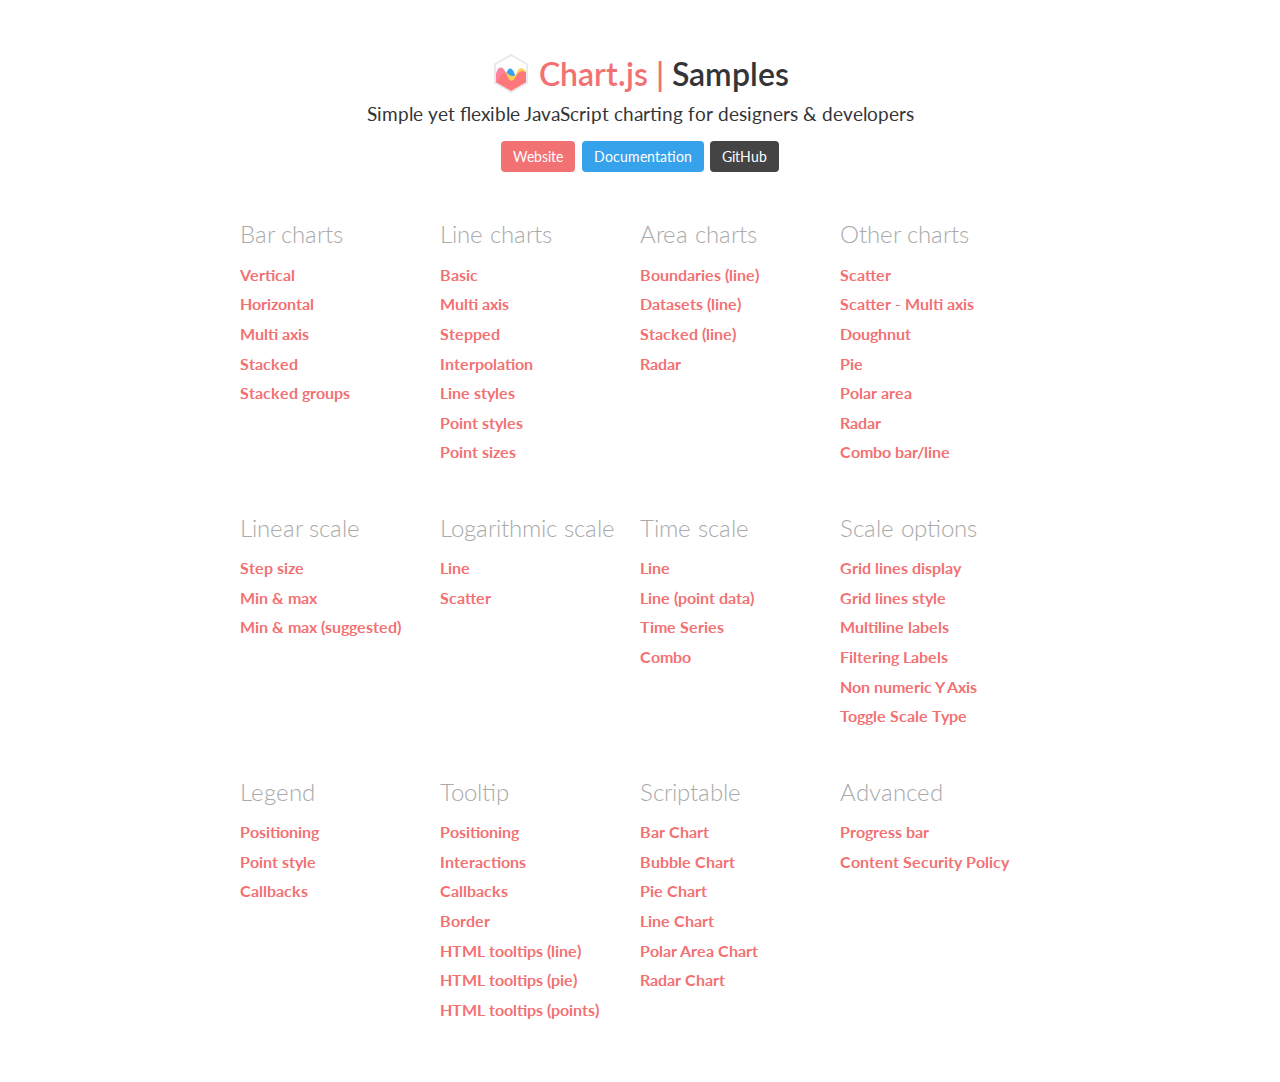
<file: Boat_Website/src/Chart.js-2.9.3/samples/index.html>
<!DOCTYPE html>
<html lang="en-US">
<head>
	<meta charset="utf-8">
	<meta http-equiv="X-UA-Compatible" content="IE=Edge">
	<meta name="viewport" content="width=device-width, initial-scale=1">
	<link rel="stylesheet" type="text/css" href="style.css">
	<link rel="icon" href="favicon.ico">
	<script src="samples.js"></script>
	<script src="utils.js"></script>
	<title>Chart.js samples</title>
</head>
<body>
	<div class="content">
		<div class="header">
			<div class="chartjs-title">Samples</div>
			<div class="chartjs-caption">Simple yet flexible JavaScript charting for designers &amp; developers</div>
			<div class="chartjs-links">
				<a class="btn btn-chartjs" href="https://www.chartjs.org">Website</a>
				<a class="btn btn-docs" href="https://www.chartjs.org/docs">Documentation</a>
				<a class="btn btn-gh" href="https://github.com/chartjs/Chart.js">GitHub</a>
			</div>
		</div>

		<div id="categories" class="samples-categories"></div>
	</div>

	<script>
		function createCategory(item) {
			var el = document.createElement('div');
			el.className = 'samples-category';
			el.innerHTML =
				'<div class="title">' + item.title + '</div>' +
				'<div class="items"></div>';
			return el;
		}

		function createEntry(item) {
			var el = document.createElement('div');
			el.className = 'samples-entry';
			el.innerHTML = '<a class="title" href="' + item.path + '">' + item.title + '</a>';
			return el;
		}

		var categories = document.getElementById('categories');
		Samples.items.forEach(function(item) {
			var category = createCategory(item);
			var children = category.getElementsByClassName('items')[0];

			(item.items || []).forEach(function(item2) {
				children.appendChild(createEntry(item2));
			});

			categories.appendChild(category);
		});
	</script>
</body>
</html>
</file>
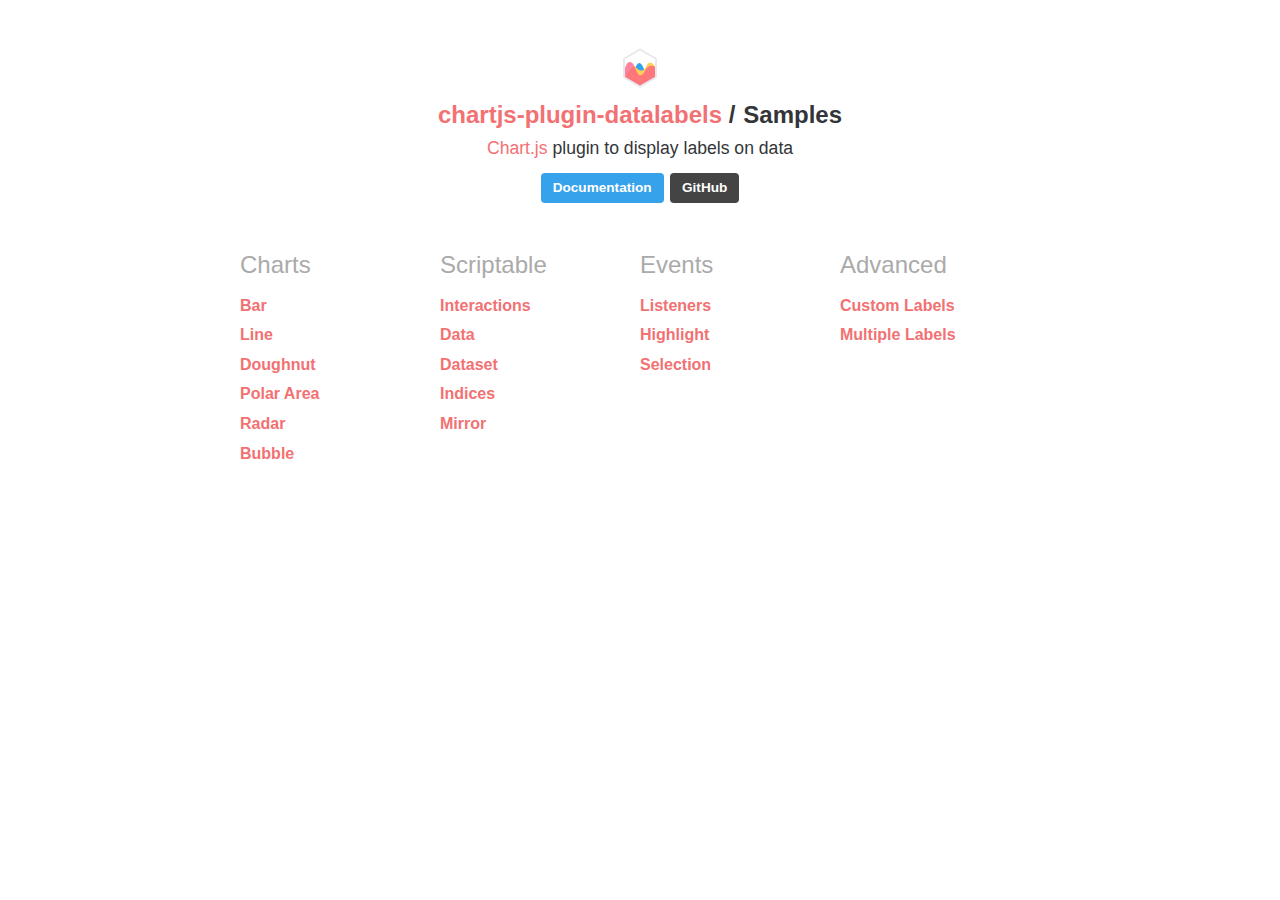
<file: Boat_Website/src/chartjs-plugin-datalabels-0.7.0/samples/index.html>
<!DOCTYPE html>
<html lang="en-US">
<head>
	<meta charset="utf-8">
	<meta http-equiv="X-UA-Compatible" content="IE=Edge">
	<meta name="viewport" content="width=device-width, initial-scale=1">
	<title>chartjs-plugin-datalabels / samples</title>
	<link rel="stylesheet" type="text/css" href="index.css">
	<link rel="icon" type="image/ico" href="favicon.ico">
	<script src="samples.js"></script>
	<script src="utils.js"></script>
</head>
<body>
	<div id="header">
		<div class="title">
			<span class="main">chartjs-plugin-datalabels</span>
			<span class="name">Samples</span>
		</div>
		<div class="caption"><a href="http://www.chartjs.org">Chart.js</a> plugin to display labels on data</div>
		<div class="links">
			<a class="btn btn-docs" href="https://chartjs-plugin-datalabels.netlify.com">Documentation</a>
			<a class="btn btn-gh" href="https://github.com/chartjs/chartjs-plugin-datalabels">GitHub</a>
		</div>
	</div>

	<div id="categories"></div>

	<script>
		function createCategory(item) {
			var el = document.createElement('div');
			el.className = 'samples-category';
			el.innerHTML =
				'<div class="title">' + item.title + '</div>' +
				'<div class="items"></div>';
			return el;
		}

		function createEntry(item) {
			var el = document.createElement('div');
			el.className = 'samples-entry';
			el.innerHTML = '<a class="title" href="' + item.path + '">' + item.title + '</a>';
			return el;
		}

		var categories = document.getElementById('categories');
		Samples.items.forEach(function(item) {
			var category = createCategory(item);
			var children = category.getElementsByClassName('items')[0];

			(item.items || []).forEach(function(v) {
				children.appendChild(createEntry(v));
			});

			categories.appendChild(category);
		});
	</script>
</body>
</html>
</file>
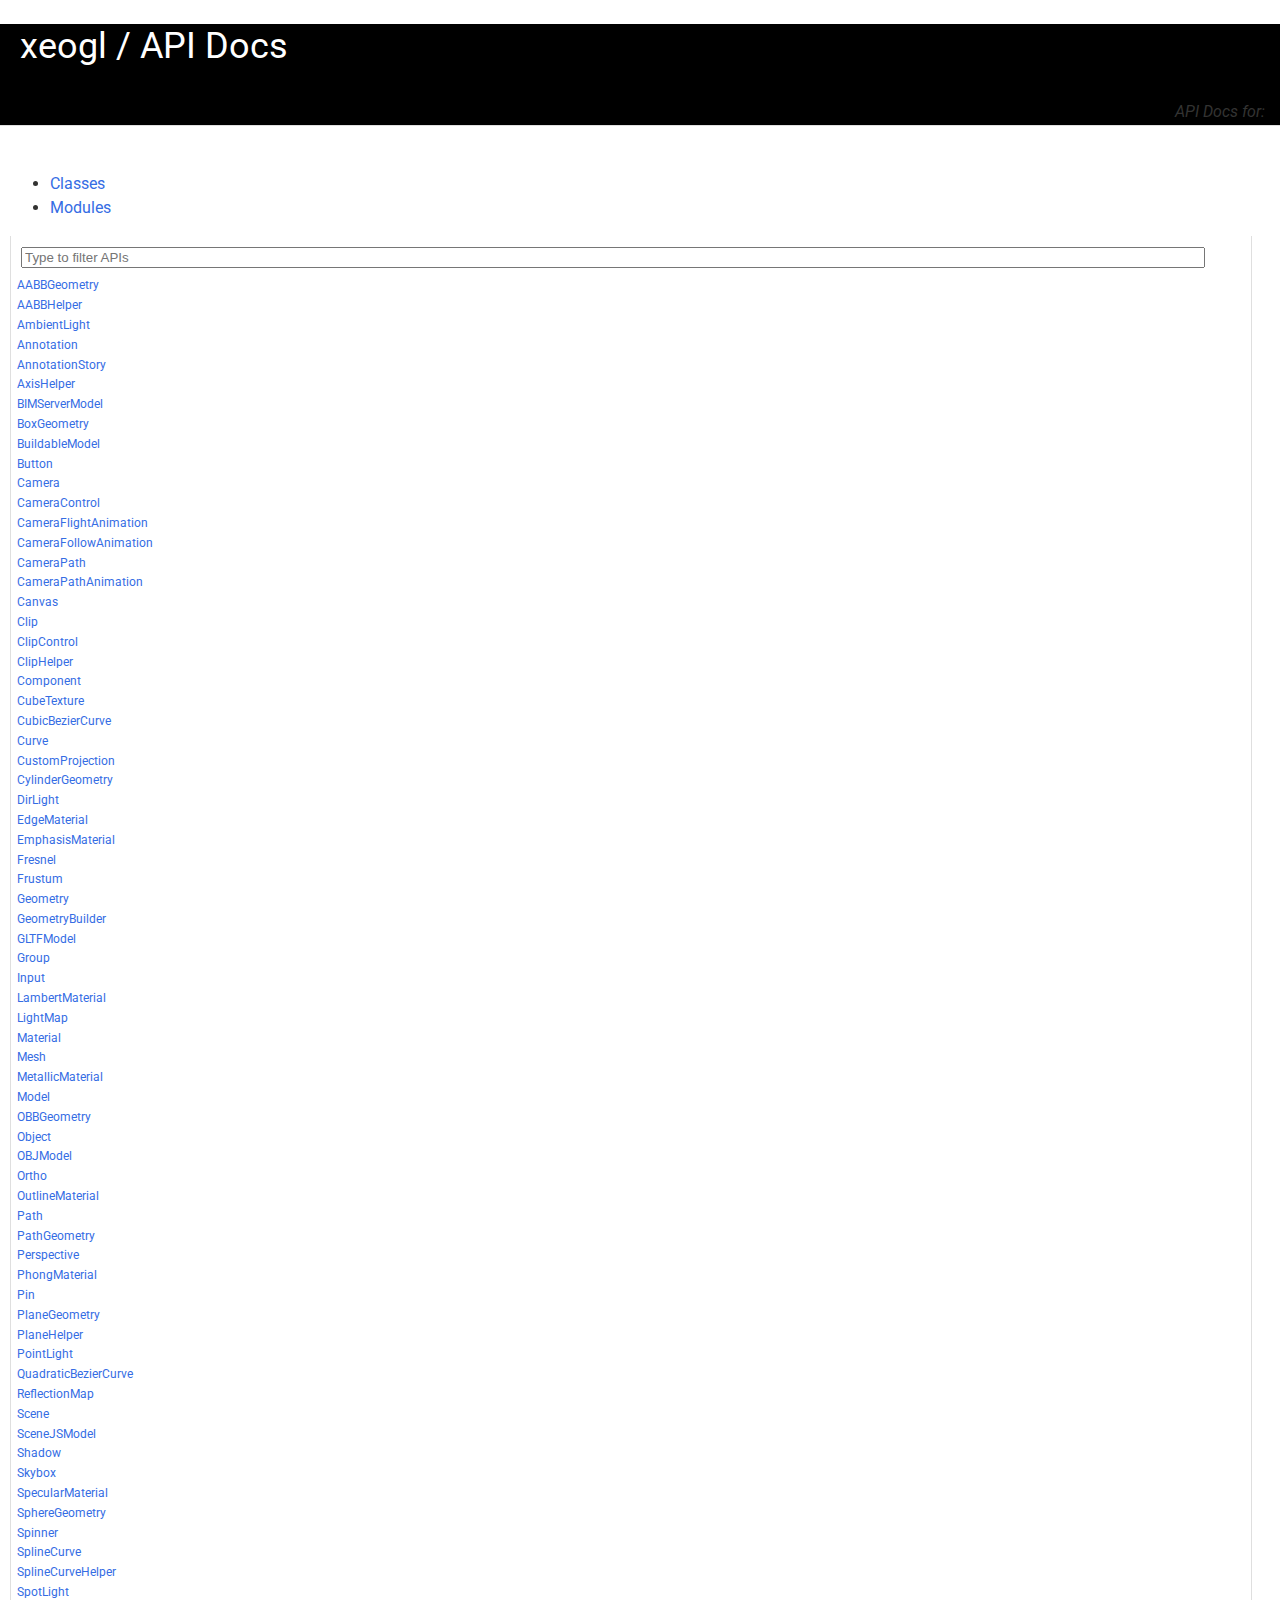
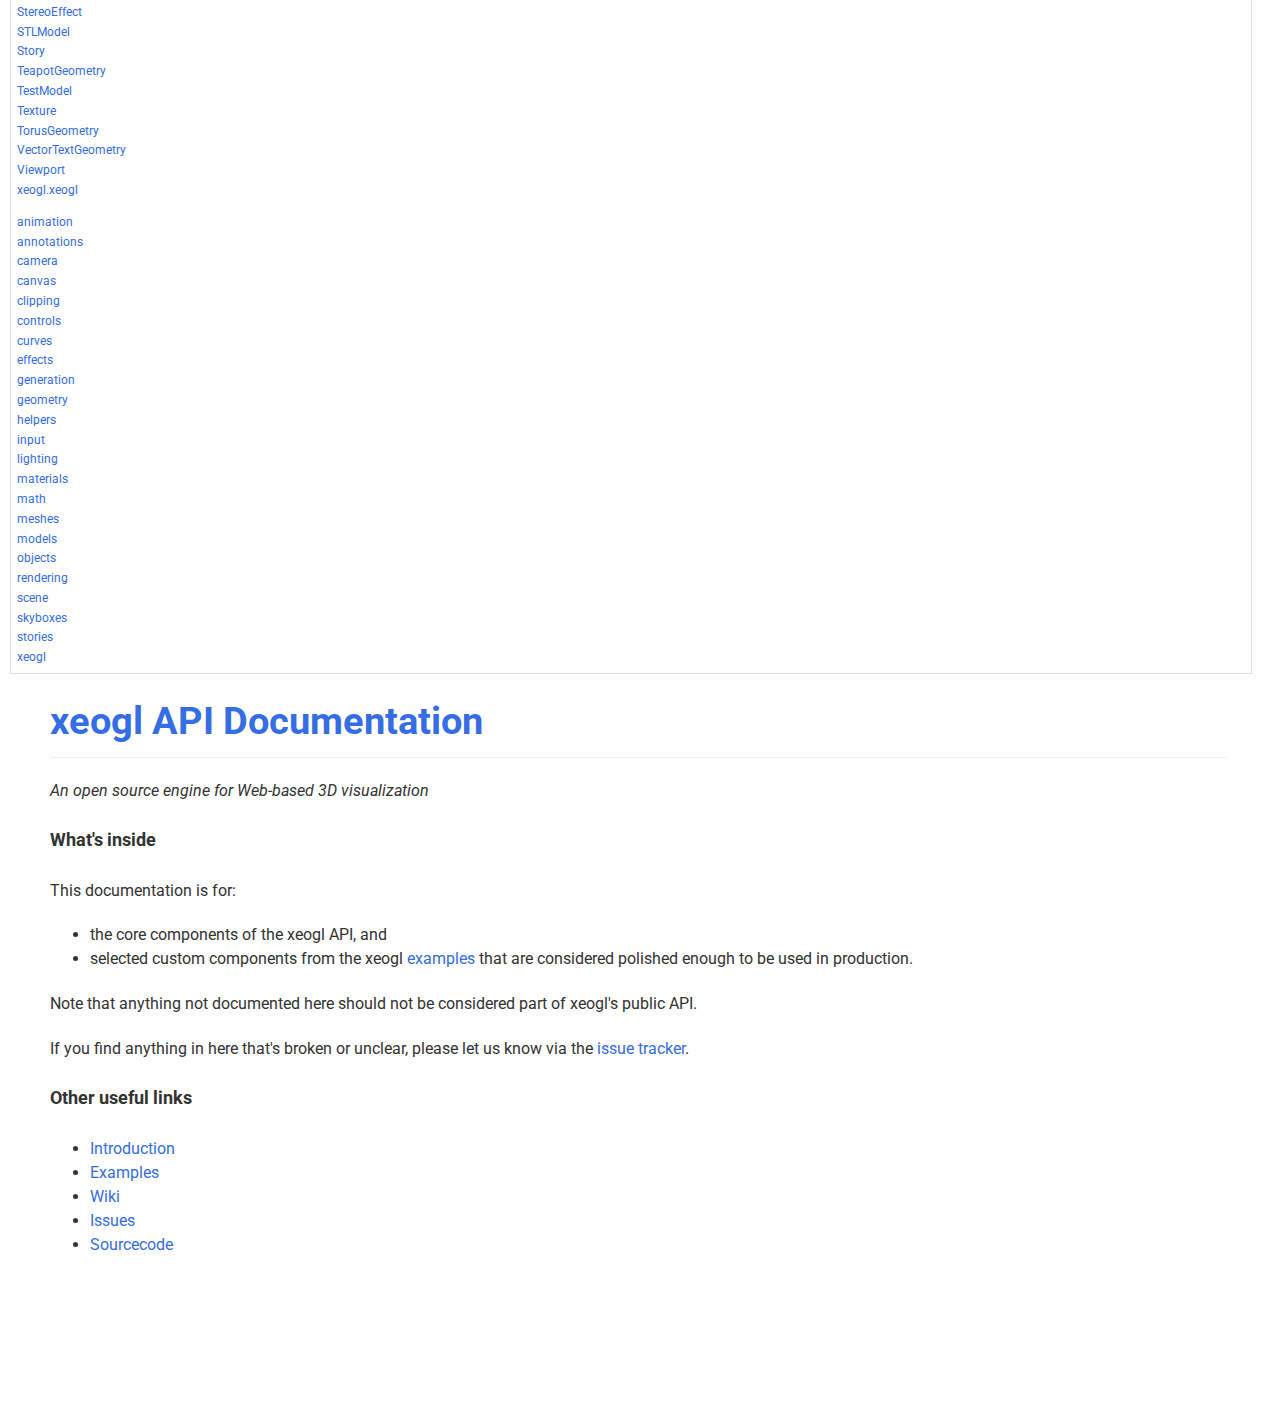
<file: Boat_Website/src/xeogl-master/docs/index.html>
<!DOCTYPE html>
<html lang="en">
<head>
    <meta charset="utf-8">
    <title></title>
    <link rel="stylesheet" href="http://yui.yahooapis.com/3.9.1/build/cssgrids/cssgrids-min.css">
    <link href='https://fonts.googleapis.com/css?family=Exo+2:400,800,900,700,600,500|Roboto:100,300,400,500,700,900'  rel='stylesheet' type='text/css'>
    <link rel="stylesheet" href="./assets/vendor/prettify/prettify-min.css">
    <link rel="stylesheet" href="./assets/css/main.css" id="site_styles">
    <link rel="icon" href="./assets/favicon.ico">
    <script src="http://yui.yahooapis.com/combo?3.9.1/build/yui/yui-min.js"></script>
</head>
<body class="yui3-skin-sam">

<div id="doc">
    <div id="hd" class="yui3-g header">
        <div class="yui3-u-3-4">

                <h1 class="projectTitle"><a href="../../">xeogl</a> / <a href="../../docs">API Docs</a></h1>

        </div>
        <div class="yui3-u-1-4 version">
            <em>API Docs for: </em>
        </div>
    </div>
    <div id="bd" class="yui3-g">

        <div class="yui3-u-1-4">
            <div id="docs-sidebar" class="sidebar apidocs">
                <div id="api-list">

    <div id="api-tabview" class="tabview">
        <ul class="tabs">
            <li><a href="#api-classes">Classes</a></li>
            <li><a href="#api-modules">Modules</a></li>
        </ul>

        <div id="api-tabview-filter">
            <input type="search" id="api-filter" placeholder="Type to filter APIs">
        </div>

        <div id="api-tabview-panel">
            <ul id="api-classes" class="apis classes">
            
                <li><a href="./classes/AABBGeometry.html">AABBGeometry</a></li>
            
                <li><a href="./classes/AABBHelper.html">AABBHelper</a></li>
            
                <li><a href="./classes/AmbientLight.html">AmbientLight</a></li>
            
                <li><a href="./classes/Annotation.html">Annotation</a></li>
            
                <li><a href="./classes/AnnotationStory.html">AnnotationStory</a></li>
            
                <li><a href="./classes/AxisHelper.html">AxisHelper</a></li>
            
                <li><a href="./classes/BIMServerModel.html">BIMServerModel</a></li>
            
                <li><a href="./classes/BoxGeometry.html">BoxGeometry</a></li>
            
                <li><a href="./classes/BuildableModel.html">BuildableModel</a></li>
            
                <li><a href="./classes/Button.html">Button</a></li>
            
                <li><a href="./classes/Camera.html">Camera</a></li>
            
                <li><a href="./classes/CameraControl.html">CameraControl</a></li>
            
                <li><a href="./classes/CameraFlightAnimation.html">CameraFlightAnimation</a></li>
            
                <li><a href="./classes/CameraFollowAnimation.html">CameraFollowAnimation</a></li>
            
                <li><a href="./classes/CameraPath.html">CameraPath</a></li>
            
                <li><a href="./classes/CameraPathAnimation.html">CameraPathAnimation</a></li>
            
                <li><a href="./classes/Canvas.html">Canvas</a></li>
            
                <li><a href="./classes/Clip.html">Clip</a></li>
            
                <li><a href="./classes/ClipControl.html">ClipControl</a></li>
            
                <li><a href="./classes/ClipHelper.html">ClipHelper</a></li>
            
                <li><a href="./classes/Component.html">Component</a></li>
            
                <li><a href="./classes/CubeTexture.html">CubeTexture</a></li>
            
                <li><a href="./classes/CubicBezierCurve.html">CubicBezierCurve</a></li>
            
                <li><a href="./classes/Curve.html">Curve</a></li>
            
                <li><a href="./classes/CustomProjection.html">CustomProjection</a></li>
            
                <li><a href="./classes/CylinderGeometry.html">CylinderGeometry</a></li>
            
                <li><a href="./classes/DirLight.html">DirLight</a></li>
            
                <li><a href="./classes/EdgeMaterial.html">EdgeMaterial</a></li>
            
                <li><a href="./classes/EmphasisMaterial.html">EmphasisMaterial</a></li>
            
                <li><a href="./classes/Fresnel.html">Fresnel</a></li>
            
                <li><a href="./classes/Frustum.html">Frustum</a></li>
            
                <li><a href="./classes/Geometry.html">Geometry</a></li>
            
                <li><a href="./classes/GeometryBuilder.html">GeometryBuilder</a></li>
            
                <li><a href="./classes/GLTFModel.html">GLTFModel</a></li>
            
                <li><a href="./classes/Group.html">Group</a></li>
            
                <li><a href="./classes/Input.html">Input</a></li>
            
                <li><a href="./classes/LambertMaterial.html">LambertMaterial</a></li>
            
                <li><a href="./classes/LightMap.html">LightMap</a></li>
            
                <li><a href="./classes/Material.html">Material</a></li>
            
                <li><a href="./classes/Mesh.html">Mesh</a></li>
            
                <li><a href="./classes/MetallicMaterial.html">MetallicMaterial</a></li>
            
                <li><a href="./classes/Model.html">Model</a></li>
            
                <li><a href="./classes/OBBGeometry.html">OBBGeometry</a></li>
            
                <li><a href="./classes/Object.html">Object</a></li>
            
                <li><a href="./classes/OBJModel.html">OBJModel</a></li>
            
                <li><a href="./classes/Ortho.html">Ortho</a></li>
            
                <li><a href="./classes/OutlineMaterial.html">OutlineMaterial</a></li>
            
                <li><a href="./classes/Path.html">Path</a></li>
            
                <li><a href="./classes/PathGeometry.html">PathGeometry</a></li>
            
                <li><a href="./classes/Perspective.html">Perspective</a></li>
            
                <li><a href="./classes/PhongMaterial.html">PhongMaterial</a></li>
            
                <li><a href="./classes/Pin.html">Pin</a></li>
            
                <li><a href="./classes/PlaneGeometry.html">PlaneGeometry</a></li>
            
                <li><a href="./classes/PlaneHelper.html">PlaneHelper</a></li>
            
                <li><a href="./classes/PointLight.html">PointLight</a></li>
            
                <li><a href="./classes/QuadraticBezierCurve.html">QuadraticBezierCurve</a></li>
            
                <li><a href="./classes/ReflectionMap.html">ReflectionMap</a></li>
            
                <li><a href="./classes/Scene.html">Scene</a></li>
            
                <li><a href="./classes/SceneJSModel.html">SceneJSModel</a></li>
            
                <li><a href="./classes/Shadow.html">Shadow</a></li>
            
                <li><a href="./classes/Skybox.html">Skybox</a></li>
            
                <li><a href="./classes/SpecularMaterial.html">SpecularMaterial</a></li>
            
                <li><a href="./classes/SphereGeometry.html">SphereGeometry</a></li>
            
                <li><a href="./classes/Spinner.html">Spinner</a></li>
            
                <li><a href="./classes/SplineCurve.html">SplineCurve</a></li>
            
                <li><a href="./classes/SplineCurveHelper.html">SplineCurveHelper</a></li>
            
                <li><a href="./classes/SpotLight.html">SpotLight</a></li>
            
                <li><a href="./classes/StereoEffect.html">StereoEffect</a></li>
            
                <li><a href="./classes/STLModel.html">STLModel</a></li>
            
                <li><a href="./classes/Story.html">Story</a></li>
            
                <li><a href="./classes/TeapotGeometry.html">TeapotGeometry</a></li>
            
                <li><a href="./classes/TestModel.html">TestModel</a></li>
            
                <li><a href="./classes/Texture.html">Texture</a></li>
            
                <li><a href="./classes/TorusGeometry.html">TorusGeometry</a></li>
            
                <li><a href="./classes/VectorTextGeometry.html">VectorTextGeometry</a></li>
            
                <li><a href="./classes/Viewport.html">Viewport</a></li>
            
                <li><a href="./classes/xeogl.xeogl.html">xeogl.xeogl</a></li>
            
            </ul>

            <ul id="api-modules" class="apis modules">
            
                <li><a href=".//modules/animation.html">animation</a></li>
            
                <li><a href=".//modules/annotations.html">annotations</a></li>
            
                <li><a href=".//modules/camera.html">camera</a></li>
            
                <li><a href=".//modules/canvas.html">canvas</a></li>
            
                <li><a href=".//modules/clipping.html">clipping</a></li>
            
                <li><a href=".//modules/controls.html">controls</a></li>
            
                <li><a href=".//modules/curves.html">curves</a></li>
            
                <li><a href=".//modules/effects.html">effects</a></li>
            
                <li><a href=".//modules/generation.html">generation</a></li>
            
                <li><a href=".//modules/geometry.html">geometry</a></li>
            
                <li><a href=".//modules/helpers.html">helpers</a></li>
            
                <li><a href=".//modules/input.html">input</a></li>
            
                <li><a href=".//modules/lighting.html">lighting</a></li>
            
                <li><a href=".//modules/materials.html">materials</a></li>
            
                <li><a href=".//modules/math.html">math</a></li>
            
                <li><a href=".//modules/meshes.html">meshes</a></li>
            
                <li><a href=".//modules/models.html">models</a></li>
            
                <li><a href=".//modules/objects.html">objects</a></li>
            
                <li><a href=".//modules/rendering.html">rendering</a></li>
            
                <li><a href=".//modules/scene.html">scene</a></li>
            
                <li><a href=".//modules/skyboxes.html">skyboxes</a></li>
            
                <li><a href=".//modules/stories.html">stories</a></li>
            
                <li><a href=".//modules/xeogl.html">xeogl</a></li>
            
            </ul>
        </div>
    </div>
</div>

            </div>
        </div>
        <div class="yui3-u-3-4">
                <!--<div id="api-options">-->
        <!--Show:-->
        <!--<label for="api-show-inherited">-->
            <!--<input type="checkbox" id="api-show-inherited" checked>-->
            <!--Inherited-->
        <!--</label>-->

        <!--<label for="api-show-protected">-->
            <!--<input type="checkbox" id="api-show-protected">-->
            <!--Protected-->
        <!--</label>-->

        <!--<label for="api-show-private">-->
            <!--<input type="checkbox" id="api-show-private">-->
            <!--Private-->
        <!--</label>-->
        <!--<label for="api-show-deprecated">-->
            <!--<input type="checkbox" id="api-show-deprecated">-->
            <!--Deprecated-->
        <!--</label>-->

    <!--</div>-->


            <div class="apidocs">
                <div id="docs-main">
                    <div class="content">
<div class="apidocs">
    <div id="docs-main" class="content">
        <a name="welcome"><h1>xeogl API Documentation</h1></a>

        <p style="font-style:italic;">An open source engine for Web-based 3D visualization</p>

        <h4>What's inside</h4>

        <p>This documentation is for:</p>
        <ul>
            <li>the core components of the xeogl API, and</li>
            <li>selected custom components from the xeogl <a href="http://xeogl.org/examples/">examples</a>
                that are considered polished enough to be used in production.
            </li>
        </ul>

        <p>Note that anything not documented here should not be considered part of xeogl's public
            API.</p>

        <p>If you find anything in here that's broken or unclear, please let us know via the <a
                href="https://github.com/xeolabs/xeogl/issues">issue tracker</a>.</p>

        <h4>Other useful links</h4>

        <ul>
            <li><a href="http://xeogl.org/index.html#introduction">Introduction</a></li>
            <li><a href="http://xeogl.org/examples/">Examples</a></li>
            <li><a href="https://github.com/xeolabs/xeogl/wiki">Wiki</a></li>
            <li><a href="https://github.com/xeolabs/xeogl/issues">Issues</a></li>
            <li><a href="https://github.com/xeolabs/xeogl">Sourcecode</a></li>
        </ul>

    </div>
</div>



                    </div>
                </div>
            </div>
        </div>
    </div>
</div>
<script src="./assets/vendor/prettify/prettify-min.js"></script>
<script>prettyPrint();</script>
<script src="./assets/js/yui-prettify.js"></script>
<script src="./assets/../api.js"></script>
<script src="./assets/js/api-filter.js"></script>
<script src="./assets/js/api-list.js"></script>
<script src="./assets/js/api-search.js"></script>
<script src="./assets/js/apidocs.js"></script>
</body>
</html>
</file>
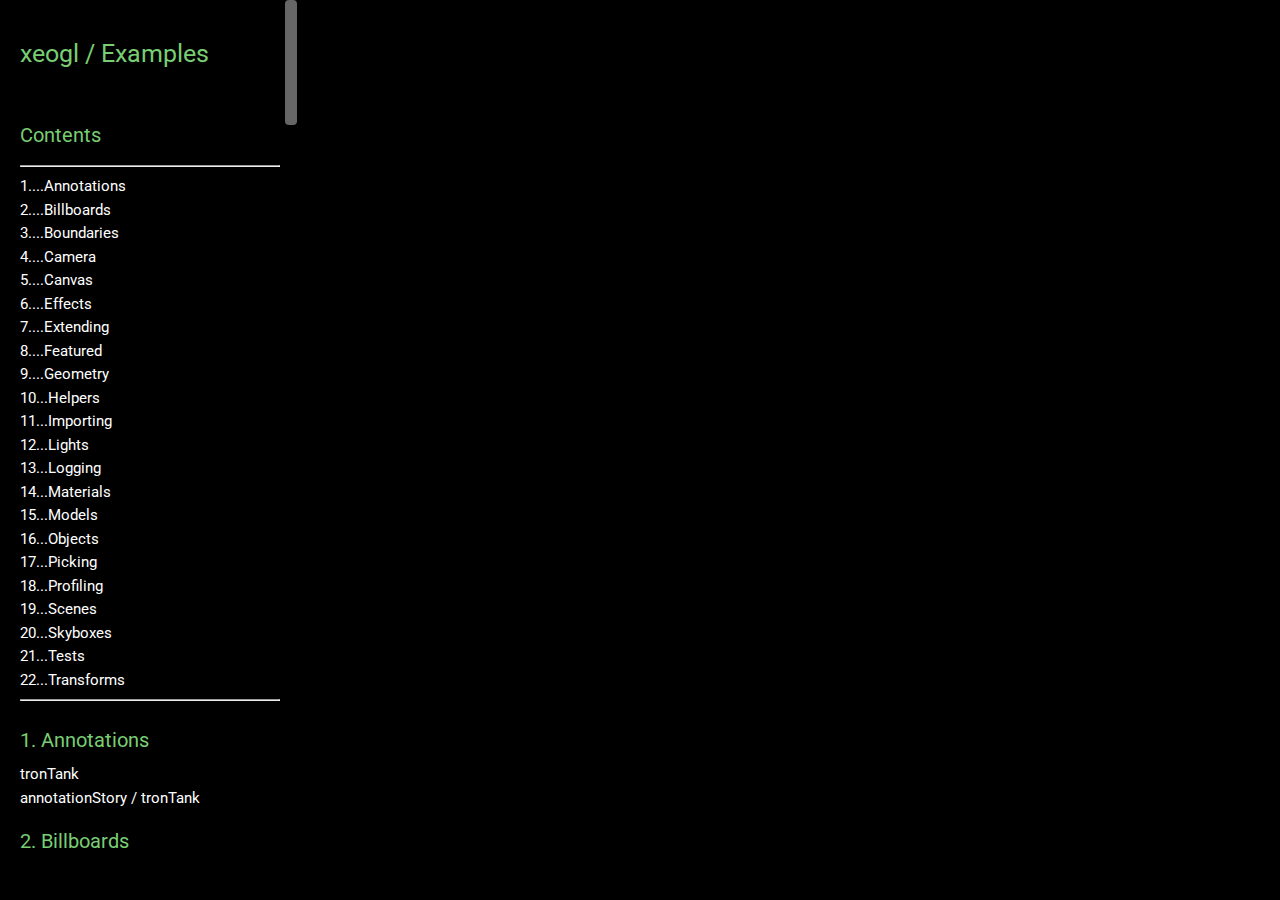
<file: Boat_Website/src/xeogl-master/examples/index.html>
<!DOCTYPE html>
<html lang="en">
<head>
    <meta charset="utf-8">

    <title>xeogl - Examples</title>

    <link href='https://fonts.googleapis.com/css?family=Exo+2:400,800,900,700,600,500|Roboto:100,300,400,500,700,900'
          rel='stylesheet' type='text/css'>

    <link href="css/styles.css" rel="stylesheet"/>
    <link href="libs/perfect-scrollbar.css" rel="stylesheet"/>
    <script src="libs/perfect-scrollbar.min.js"></script>

</head>
<body>

<div id="contents" class="container">
    <div id="list" class="content">
        <h1><a href="../index.html">xeogl</a> / Examples</h1>
    </div>
</div>

<iframe id="viewer"></iframe>

<script>

    window.onload = function () {
        var div = document.getElementById('contents');
        Ps.initialize(div);
    };

    // Translations for tweeted links
    // TODO: Some of these are now dead after rewrite

    var publishedLinks = {
        "animation_CameraFlightAnimation_Entity": "animation_camera_flyTo_entity",
        "animation_CameraFlightAnimation_Boundary3D": "animation_camera_flyTo_boundary",
        "animation_CameraFlightAnimation_AABB": "animation_camera_flyTo_aabb",
        "animation_CameraFollowAnimation": "animation_camera_follow_entity",
        "animation_CameraFollowAnimation_fitToView": "animation_camera_follow_entity_fitToView",
        "animation_CameraPathAnimation_interpolate": "animation_camera_path_interpolation",
        "animation_CameraPathAnimation_flyToFrame": "animation_camera_path_flyToFrame",
        "animation_CameraPathAnimation_scrubToFrame": "animation_camera_path_scrubToFrame",
        "animation_CameraPathAnimation_frameMenu": "animation_camera_path_frameMenu",
        "boundaries_Entity_worldBoundary_aabb": "boundaries_entity_aabb",
        "boundaries_Entity_worldBoundary_obb": "boundaries_entity_obb",
        "boundaries_Entity_worldBoundary_sphere": "boundaries_entity_world_sphere",
        "boundaries_Entity_localBoundary_aabb": "boundaries_geometry_aabb",
        "boundaries_Model_worldBoundary_aabb": "boundaries_model_aabb",
        "boundaries_flyToBoundary": "animation_camera_flyTo_entity2",
        "demos_ui_explorer": "importing_gltf_explorer",
        "demos_1": "demos_1",
        "demos_2": "demos_2",
        "geometry_teapot": "geometry_primitives_teapot",
        "geometry_OBJGeometry_raptor": "importing_obj_raptor",
        "geometry_Nintendo3DSGeometry_lexus": "importing_obj_lexus",
        "geometry_VectorTextGeometry": "geometry_primitives_VectorText",
        "geometry_csg_example1": "geometry_generation_csg",
        "generation_GeometryBuilder_wavyBlocks": "geometry_generation_wavyBlocks",
        "interaction_picking": "interaction_picking",
        "interaction_picking_disabling": "interaction_picking_disabling",
        "interaction_picking_triangles": "interaction_picking_triangles",
        "interaction_picking_triangles_normalAndUV": "interaction_picking_triangles_normalAndUV",
        "interaction_picking_performance": "interaction_picking_performance",
        "lights_point_world": "environments_lighting_point_world_normalMap",
        "models_GLTFModel": "importing_gltf_gearbox",
        "models_SceneJSModel_pojo_textures": "importing_scenejs_pojo_textures",
        "models_SceneJSModel_pojo_transparency": "importing_scenejs_pojo_transparency",
        "models_SceneJSModel_json_textures": "importing_scenejs_json_textures",
        "models_SceneJSModel_tronTank": "importing_scenejs_tronTank",
        "models_Model_configureTransform": "transforms_model_configureTransform",
        "models_Model_attachTransform": "transforms_model_attachTransform",
        "models_Model_uniqueMaterials": "models_filter_uniqueMaterials",
        "models_Model_bakeTransforms": "models_filter_bakeTransforms",
        "models_BuildableModel_city": "models_generation_city",
        "scene_multipleScenes": "scenes_multipleScenes",
        "importing_obj_raptor": "importing_obj_geometry_raptor",
        "importing_obj_CyberCity3D": "importing_obj_geometry_CyberCity3D",
        "importing_gltf_pbr_metallic_helmet": "importing_gltf_DamagedHelmet",
        "effects_explodeXRayOutline": "effects_demo_sportscar"
    };

    var files = {

        "Annotations": [
            "annotations_tronTank",
            "annotations_annotationStory_tronTank"
        ],
        "Billboards": [
            "billboards_cylindrical",
            "billboards_spherical",
            "billboards_spherical_clouds"
        ],
        "Boundaries": [
            "boundaries_mesh_aabb",
            "boundaries_model_aabb",
            "boundaries_scene_aabb",
            "effects_demo_hoverToShowAABB"
        ],
        "Camera": [
            "camera_CameraControl",
            "camera_perspective",
            "camera_frustum",
            "camera_orthographic",
            "camera_customProjection",
            "camera_deviceMatrix",
            "camera_zAxisUp",
            "camera_yAxisUp",
            "camera_flight",
            "camera_follow",
            "camera_path_frameMenu",
            "camera_path_interpolation",
            "camera_path_flyToFrame",
            "camera_path_scrubToFrame"
        ],
        "Canvas": [
            "canvas_moving",
            "canvas_transparent",
            "canvas_snapshot_asynchronous",
            "canvas_snapshot_synchronous",
            "canvas_fullScreen"
        ],
        "Effects": [
            "effects_clipping",
            "effects_colorize",
//            "effects_outline",
            "effects_ghost",
            "effects_ghost_materials",
            "effects_highlight",
            "effects_stereo",
            "effects_stereo_custom",
//            "effects_zSpace_gearbox",
            "effects_demo_hoverToColorize",
            "effects_demo_hoverToSetOpacity",
            "effects_demo_hoverToHighlight",
            "effects_demo_hoverToSelect",
            "effects_demo_hoverToGhost",
            "effects_demo_hoverToUnghost",
            "effects_demo_hoverToShowEdges",
            "effects_demo_hoverToShowAABB",
            "effects_demo_housePlan",
            "effects_demo_gearbox",
            "effects_demo_adam",
            "effects_demo_sportscar"
        ],
        "Extending": [
            "extending_component_basic",
            "extending_component_changeEvents",
            "extending_component_childCleanup"
        ],
        "Featured": [
            "importing_gltf_pbr_metallic_helmet",
            "materials_metallic_fireHydrant",
            "importing_gltf_explorer",
            "importing_scenejs_tronTank",
            "importing_obj_CyberCity3D",
            "featured_AdamHead",
            "featured_VianneyHouse2",
            "featured_VanGoghRoom"
        ],
        "Geometry": [
            "geometry_simpleTriangle",
            "geometry_triangles",
            "geometry_triangles_texture",
            "geometry_triangles_vertexColors",
            "geometry_lines",
            "geometry_points",
            "geometry_primitives_box",
            "geometry_primitives_cylinder",
            "geometry_primitives_plane",
            "geometry_primitives_sphere",
            "geometry_primitives_teapot",
            "geometry_primitives_torus",
            "geometry_primitives_vectorText",
            "geometry_primitives_AABBGeometry",
            "geometry_primitives_OBBGeometry",
            "geometry_generation_csg",
            "geometry_generation_wavyBlocks"
        ],
        "Helpers": [
            "helpers_axisHelper",
            "helpers_AABBHelper"
        ],
        "Importing": [
            "importing_gltf_Triangle",
            "importing_gltf_TriangleWithoutIndices",
            "importing_gltf_SimpleMeshes",
            "importing_gltf_explorer",
            "importing_gltf_2CylinderEngine",
            "importing_gltf_AdamHead",
            "importing_gltf_BoomBox",
            "importing_gltf_Hoverbike",
            "importing_gltf_DamagedHelmet",
            "importing_gltf_ReciprocatingSaw",
            "importing_gltf_GearboxAssy",
            "importing_gltf_BananaTree",
            "importing_gltf_Schependomlaan",
            "importing_gltf_WestRiverSideHospital",
            "importing_gltf_OfficePlan",
            "importing_gltf_BranchHouse",
            "importing_gltf_ModernOffice",
            "importing_gltf_MetalRoughSpheres",
            "importing_gltf_Nerves",
            "importing_gltf_embedded",
            "importing_gltf_parsing",
            "importing_gltf_parsing_embedded",
            "importing_gltf_options_ignoreMaterials",
            "importing_gltf_options_lambertMaterials",
            "importing_gltf_options_maxPerformance",
            "importing_scenejs_pojo_textures",
            "importing_scenejs_pojo_transparency",
            "importing_scenejs_json_textures",
            "importing_scenejs_tronTank",
            "importing_obj_people",
            "importing_obj_conferenceRoom",
            "importing_obj_geometry_raptor",
            "importing_obj_geometry_CyberCity3D",
            "importing_obj_parsing",
            "importing_3ds_lexus",
            "importing_stl_shapes",
            "importing_stl_F1Concept",
            "importing_stl_gear"
        ],
        "Lights": [
            "lights_ambient",
            "lights_directional_view_threePoint",
            "lights_directional_world_threePoint",
            "lights_point_view_threePoint",
            "lights_point_world_threePoint",
            "lights_point_world_normalMap",
            "lights_lightMap"
//            ,
//            "lights_shadows"
        ],
        "Logging": [
            "logging_logging"
        ],
        "Materials": [
            "materials_metallic_torus",
            "materials_metallic_fireHydrant",
            "materials_metallic_samples_metals",
            "materials_metallic_textures",
            "materials_metallic_metallicVsRoughness",
            "materials_specular_Hoverbike",
            "materials_specular_samples",
            "materials_specular_textures",
            "materials_specular_specularVsGlossiness",
            "materials_phong_textures",
            "materials_phong_textures_video",
            "materials_phong_textures_video_normalMap",
            "materials_phong_textures_normalMap",
            "materials_phong_fresnel",
            "materials_lambert"
        ],
        "Models": [
            "models_generation_city",
            "models_generation_TestModel"
        ],
        "Objects": [
            "objects_hierarchy",
            "objects_hierarchy_models",
            "objects_entities"
        ],
        "Picking": [
            "picking_canvas_pickMesh",
            "picking_canvas_pickSurface",
            "picking_canvas_performanceTest",
            "picking_raycast_pickMesh",
            "picking_raycast_pickSurface",
            "picking_disabling",
            "picking_masking_includeMeshes",
            "picking_masking_excludeMeshes"
        ],
        "Profiling": [
            "profiling_statistics"
        ],
        "Scenes": [
            "scenes_events_tick",
            "scenes_components_instantiating",
            "scenes_components_instantiating2",
            "scenes_components_events",
            "scenes_components_finding_byID",
            "scenes_components_finding_byType",
            "scenes_multipleScenes"
        ],
        "Skyboxes": [
            "skyboxes_skybox",
            "skyboxes_skybox_custom"
        ],
        "Tests": [
            "tests_sceneCreateDestroy",
            "tests_WebGLContextLostRecovery"
        ],
        "Transforms": [
            "transforms_object_hierarchy",
            "transforms_model"
        ]
    };

    //

    var list = document.getElementById('list');
    var viewer = document.getElementById('viewer');

    var container = document.createElement('div');
    list.appendChild(container);

    var sourceButton = document.createElement('div');
    sourceButton.id = 'sourceButton';
    sourceButton.textContent = 'View source';

    sourceButton.addEventListener('click', function (event) {
        window.open('https://github.com/xeolabs/xeogl/blob/master/examples/' + selected + '.html');
    }, false);

    sourceButton.style.display = 'none';
    document.body.appendChild(sourceButton);

    var catDivs = {};
    var divs = {};
    var selected = null;
    var index = 1;
    var indexStr;

    // Table of contents
    var div = document.createElement('h2');
    div.textContent = "Contents";

    container.appendChild(div);
    container.appendChild(document.createElement('hr'));

    for (var key in files) {
        var section = files[key];
        var div = document.createElement('div');
        div.className = 'link';
        indexStr = "" + index++ + ".";
        for (var i = indexStr.length, len = 5; i < len; i++) {
            indexStr += ".";
        }
        div.textContent = indexStr + key;
        div.addEventListener('click', (function () {
            var k = key;
            return function () {
                catDivs[k].scrollIntoView();
            }
        })());
        container.appendChild(div);
    }

    container.appendChild(document.createElement('hr'));

    _index = 1;

    var clickedFile = null;

    for (var key in files) {
        var section = files[key];
        var div = document.createElement('h2');
        div.textContent = _index++ + ". " + key;
        container.appendChild(div);
        catDivs[key] = div;
        for (var i = 0; i < section.length; i++) {
            var file = section[i];
            if (false && file.charAt(0) == "#") {
                var div = document.createElement('div');
                //div.textContent = "// " + file.substring(1);
                div.textContent = "";
                div.className = (i == 0 ? 'infoFirst' : 'info');
                container.appendChild(div);
                continue;
            }
            (function (file) {
                var name = file.split('_');
                name.shift();
                name = name.join(' / ');
                var div = document.createElement('div');
                div.className = 'link';
                div.textContent = name; // expandCamel(name);
                div.addEventListener('click', function () {
                    clickedFile = file;
                    window.location.hash = "#" + file;
                });
                container.appendChild(div);
                divs[file] = div;
            })(file);
        }
    }

    function expandCamel(str) {
        return str.replace(/([A-Z])/g, function ($1) {
            return " " + $1.toLowerCase();
        });
    }

    var load = function (file) {

        file = publishedLinks[file] || file;

        if (file.indexOf(".html", file.length - 5) !== -1) {
            window.location = "./" + file + ".html";
            return;
        }

        if (selected !== null) divs[selected].className = 'link';
        divs[file].className = 'link selected';
        window.location.hash = file;
        viewer.src = file + '.html';
        viewer.focus();
        sourceButton.style.display = '';
        selected = file;
        if (clickedFile !== file) {
            scrollIntoView(divs[file]);
        }
        clickedFile = null;
    };

    if (window.location.hash !== '') {
        load(window.location.hash.substring(1));
    }

    var hash = window.location.hash;

    window.setInterval(function () {
        if (window.location.hash != hash) {
            load(window.location.hash.substring(1));
            hash = window.location.hash;
        }
    }, 200);

    function scrollIntoView(div) {
        document.getElementById("contents").scrollTop = documentOffsetTop(div) - (window.innerHeight / 6 );
    }

    function documentOffsetTop(div) {
        return div.offsetTop + ( div.offsetParent ? documentOffsetTop(div.offsetParent) : 0 );
    }

</script>

</body>
</html>
</file>
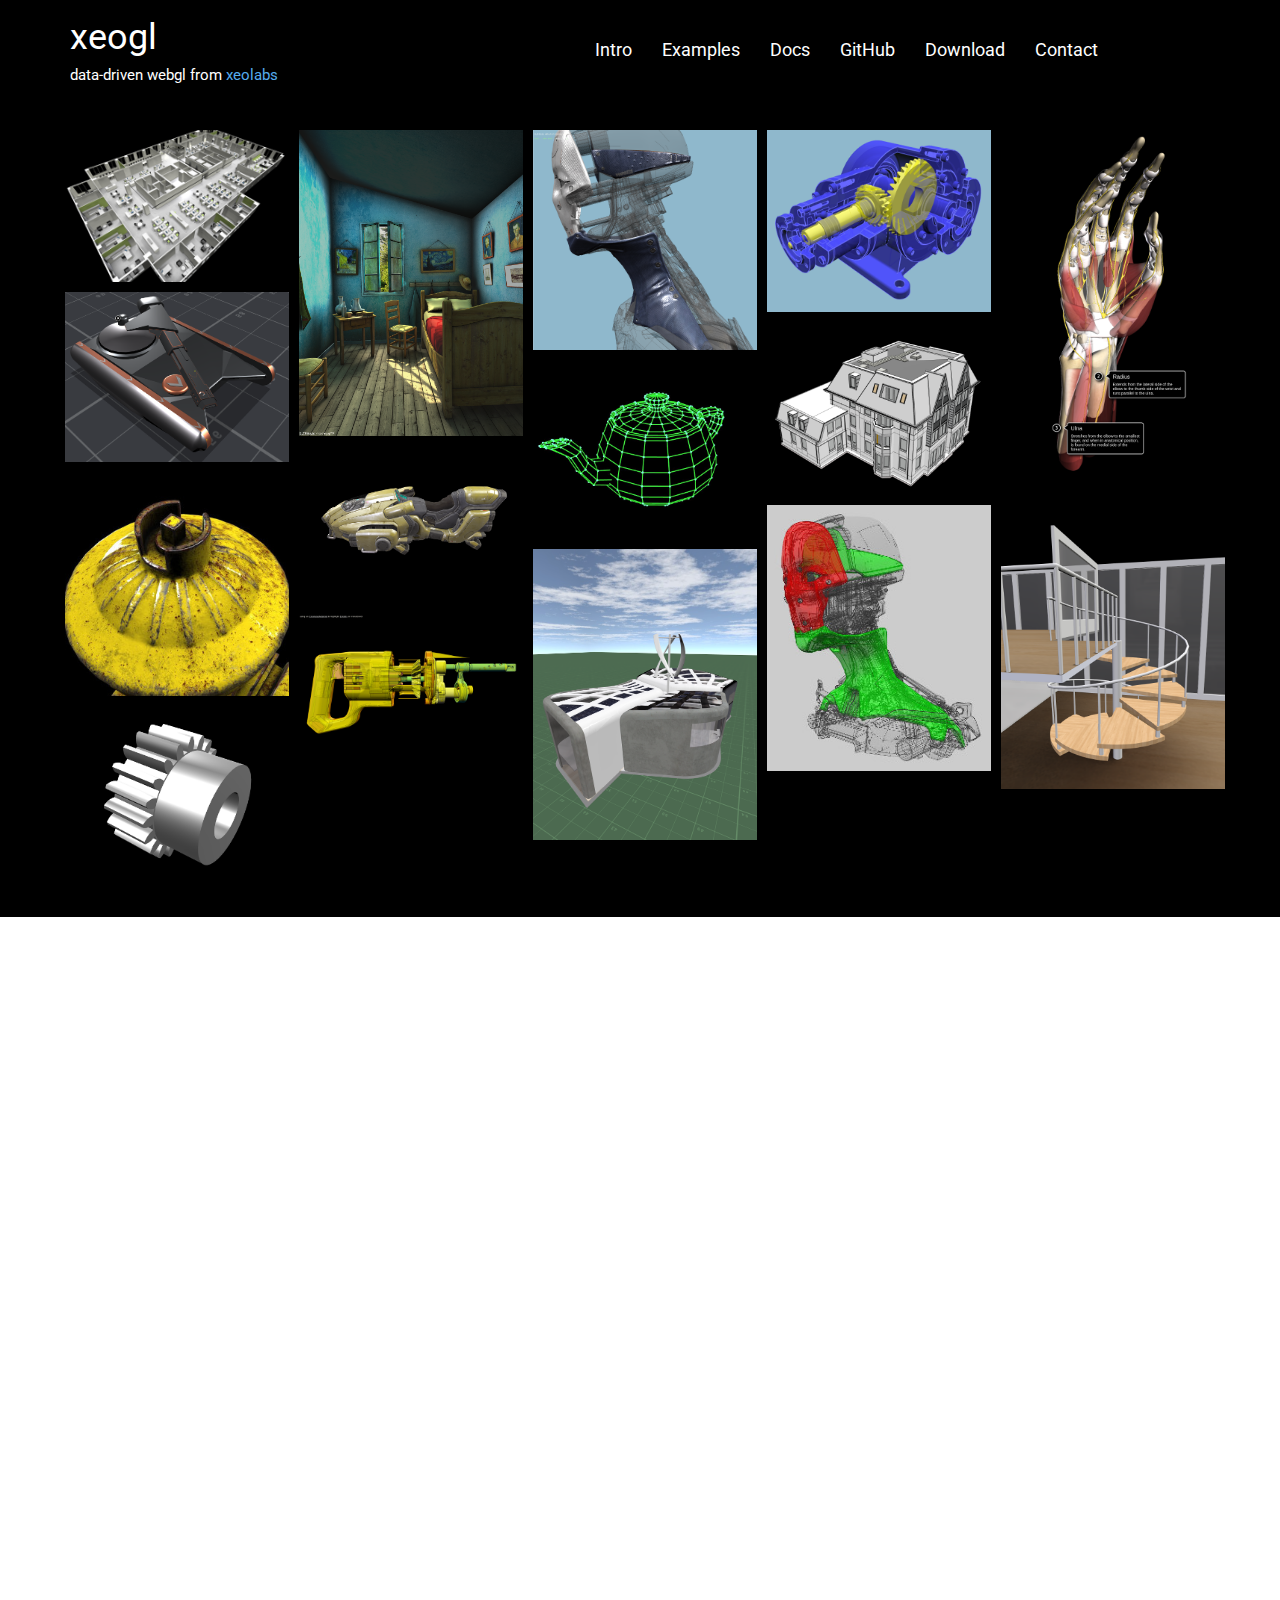
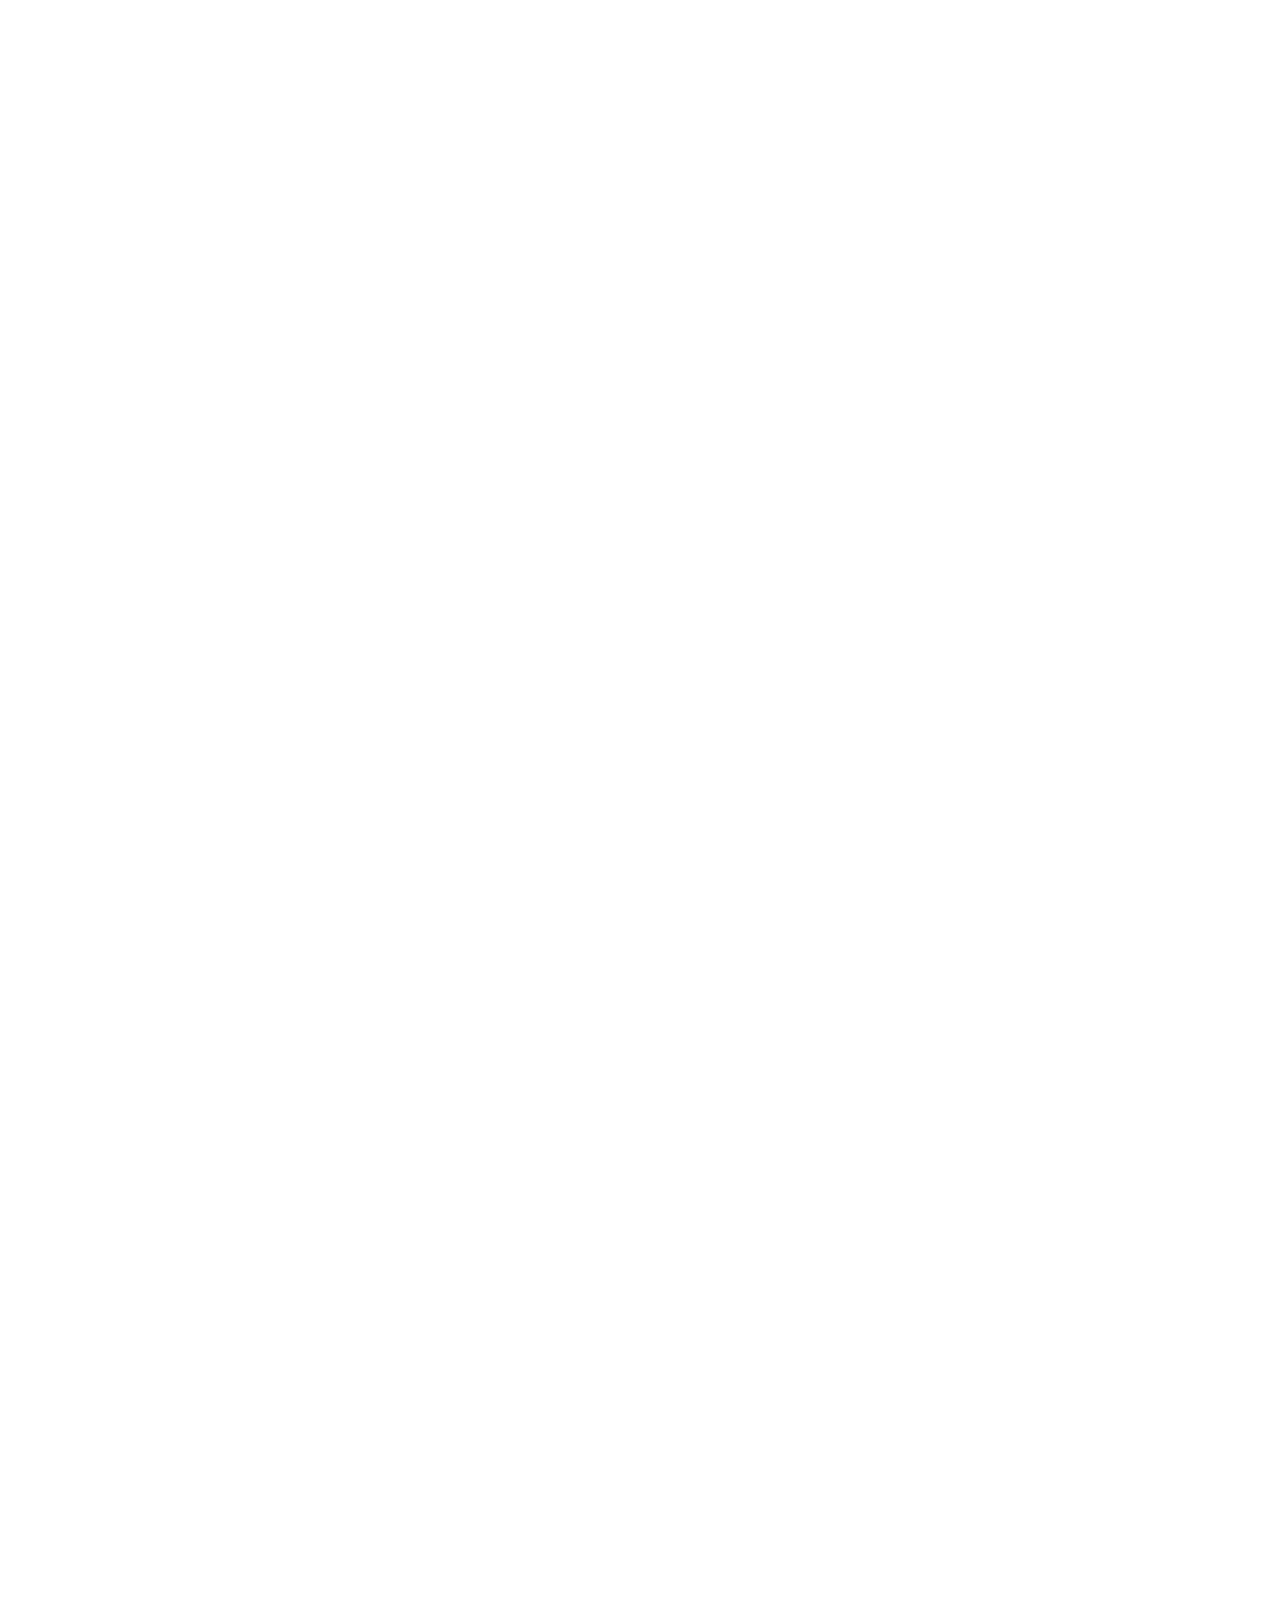
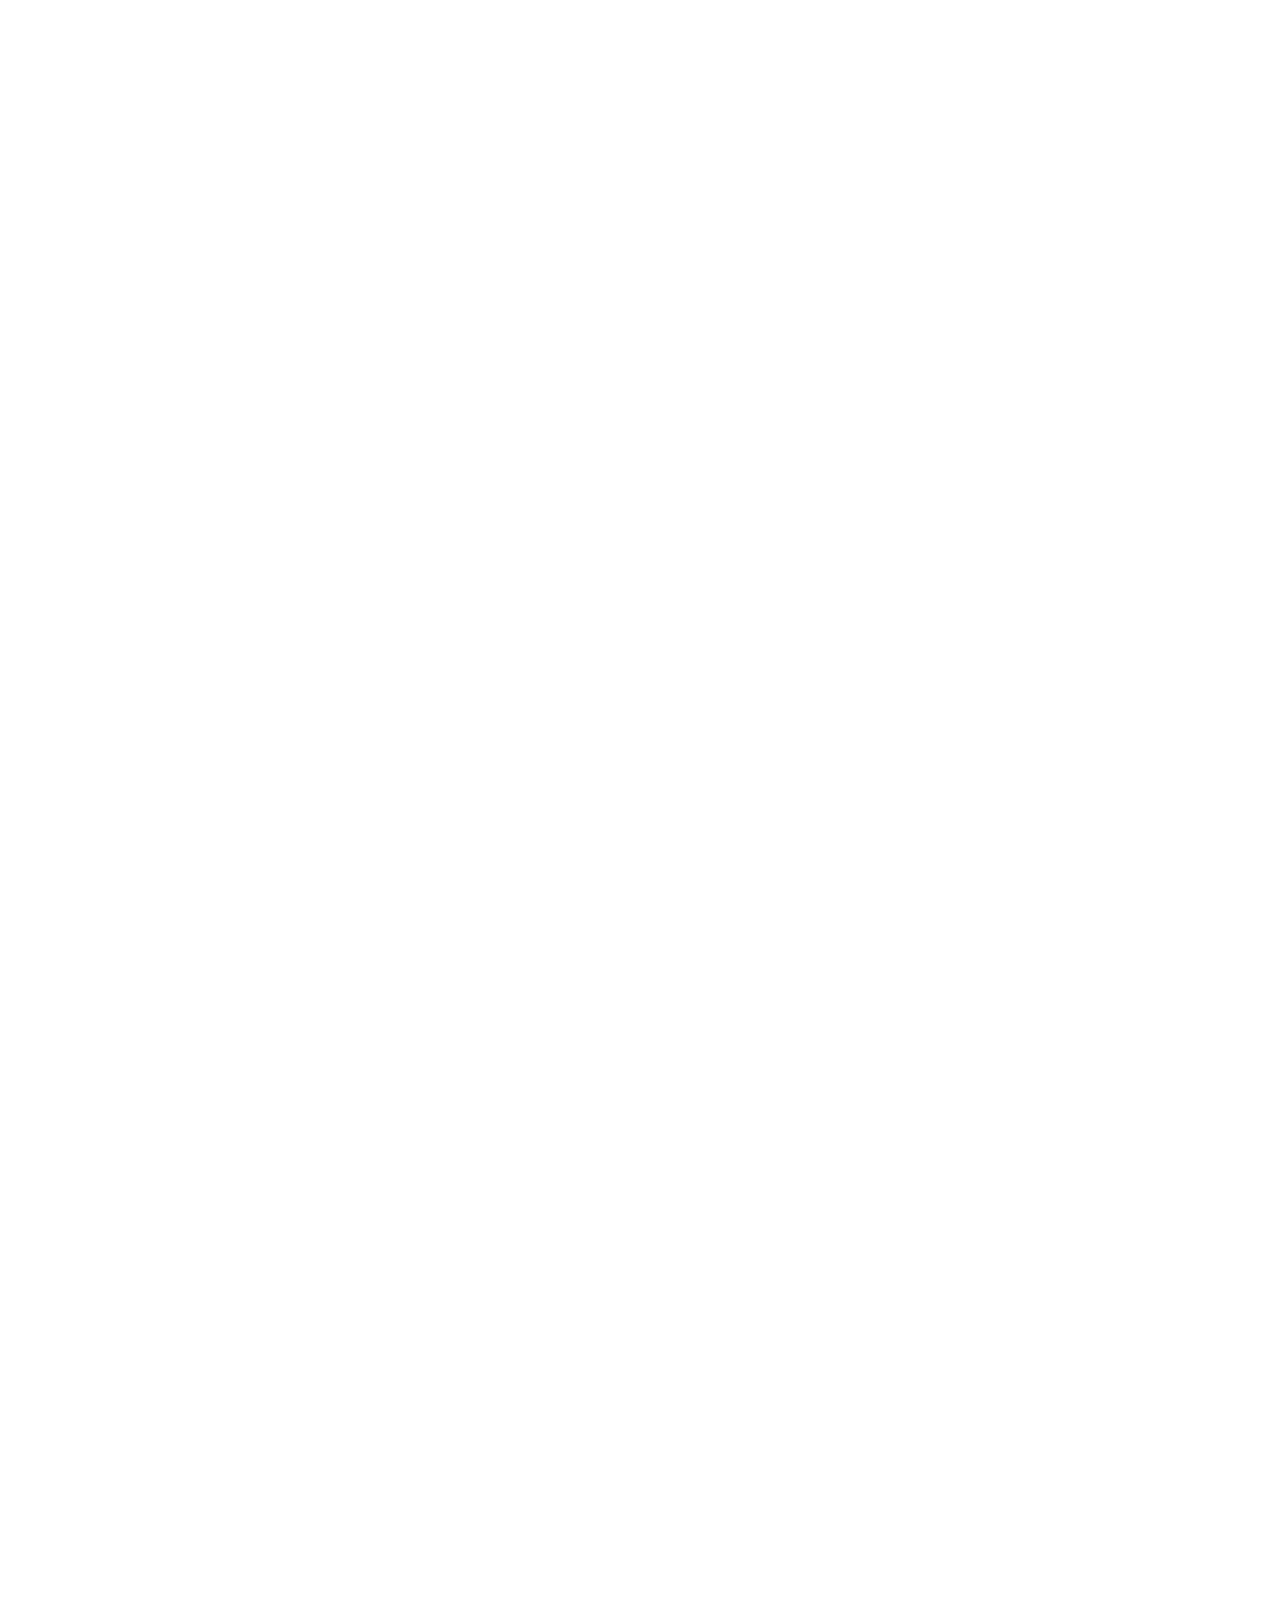
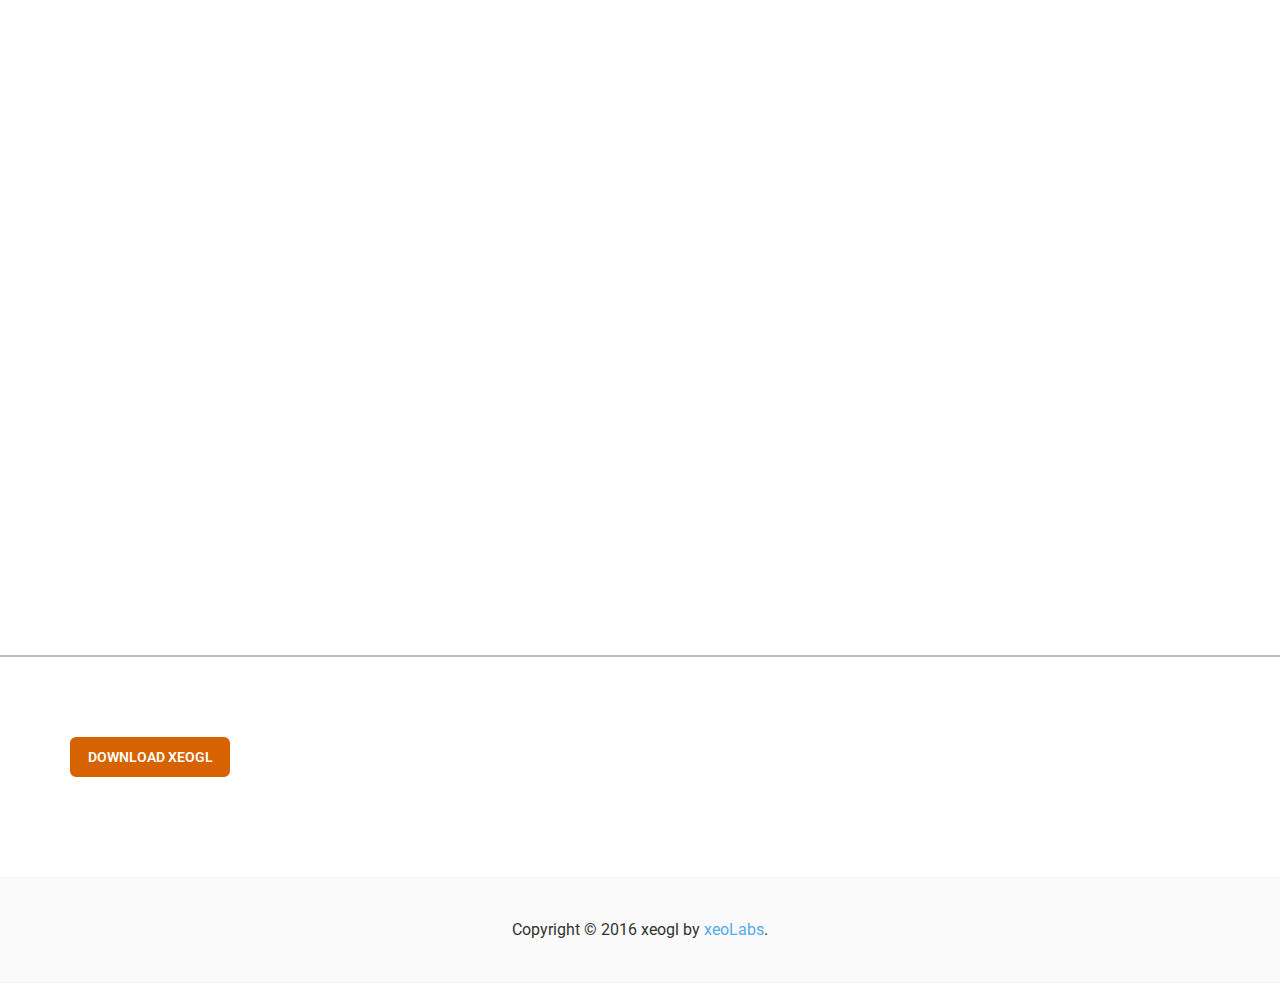
<file: Boat_Website/src/xeogl-master/website/index.html>
<!DOCTYPE html>
<!--[if IE 9]>
<html lang="en" class="ie9"> <![endif]-->
<!--[if !IE]><!-->
<html lang="en">
<!--<![endif]-->
<head>
    <meta charset="utf-8">
    <title>xeogl - WebGL-based 3D visualization engine</title>
    <meta name="author" content="xeolabs.com">
    <meta property="og:url" content="http://www.xeogl.org"/>
    <meta property="og:type" content="website"/>
    <meta property="og:title" content="xeogl - WebGL-based 3D visualization engine"/>
    <meta property="og:description"
          content="A highly-optimized 3D visualization framework with an API that's fun to use"/>
    <meta property="og:image" content="http://www.xeogl.org/assets/images/example1.png"/>

    <!-- Mobile Meta -->
    <meta name="viewport" content="width=device-width, initial-scale=1.0">

    <!-- Favicon -->
    <link rel="shortcut icon" href="assets/images/favicon.ico">

    <link rel="stylesheet" href="./assets/bootstrap/css/bootstrap.min.css">
    <link href='https://fonts.googleapis.com/css?family=Exo+2:400,800,900,700,600,500|Roboto:100,300,400,500,700,900'
          rel='stylesheet' type='text/css'>

    <!-- Plugins -->
    <link href="assets/css/animations.css" rel="stylesheet">

    <!-- Worthy core CSS file -->
    <link href="assets/css/style.css" rel="stylesheet">

    <!-- Custom css -->
    <link href="assets/css/custom.css" rel="stylesheet">

    <!-- Prettify -->
    <link href="assets/css/prettify.css" rel="stylesheet"/>


    <script src="assets/js/prettify.js"></script>

</head>

<body class="no-trans">
<div id="fb-root"></div>
<script>(function (d, s, id) {
    var js, fjs = d.getElementsByTagName(s)[0];
    if (d.getElementById(id)) return;
    js = d.createElement(s);
    js.id = id;
    js.src = "//connect.facebook.net/en_GB/sdk.js#xfbml=1&version=v2.5&appId=132893453432205";
    fjs.parentNode.insertBefore(js, fjs);
}(document, 'script', 'facebook-jssdk'));</script>
<!-- scrollToTop -->
<!-- ================ -->
<div class="scrollToTop"><i class="icon-up-open-big"></i></div>

<!-- header start -->
<!-- ================ -->

<header class="header fixed clearfix navbar navbar-fixed-top">
    <div class="container">
        <div class="row">
            <div class="col-md-3">

                <!-- header-left start -->
                <!-- ================ -->
                <div class="header-left clearfix">

                    <!--&lt;!&ndash; logo &ndash;&gt;-->
                    <!--<div class="logo smooth-scroll">-->
                    <!--<a href="#banner"><img id="logo" src="assets/images/mesh_logo.png" alt="xeogl"></a>-->
                    <!--</div>-->

                    <!-- name-and-slogan -->
                    <div class="site-name-and-slogan smooth-scroll">
                        <div class="site-name"><a href="#banner">xeogl</a></div>

                        <div class="site-slogan">data-driven webgl from <a target="_parent" href="http://xeolabs.com">xeolabs</a>
                        </div>
                    </div>

                </div>
                <!-- header-left end -->

            </div>
            <div class="col-md-8">

                <!-- header-right start -->
                <!-- ================ -->
                <div class="header-right clearfix">

                    <!-- main-navigation start -->
                    <!-- ================ -->
                    <div class="main-navigation animated">

                        <!-- navbar start -->
                        <!-- ================ -->
                        <nav class="navbar navbar-default" role="navigation">
                            <div class="container-fluid">

                                <!-- Toggle get grouped for better mobile display -->
                                <div class="navbar-header">
                                    <button type="button" class="navbar-toggle" data-toggle="collapse"
                                            data-target="#navbar-collapse-1">
                                        <span class="sr-only">Toggle navigation</span>
                                        <span class="icon-bar"></span>
                                        <span class="icon-bar"></span>
                                        <span class="icon-bar"></span>
                                    </button>
                                </div>

                                <!-- Collect the nav links, forms, and other content for toggling -->
                                <div class="collapse navbar-collapse scrollspy smooth-scroll" id="navbar-collapse-1">
                                    <ul class="nav navbar-nav navbar-right">
                                        <li><a href="#introduction">Intro</a></li>
                                        <!--<li><a href="#features">Features</a></li>-->
                                        <li><a href="../examples" target="_parent">Examples</a></li>
                                        <li><a href="../docs" target="_parent">Docs</a></li>
                                        <li><a href="https://github.com/xeolabs/xeogl" target="_parent">GitHub</a></li>
                                        <li>
                                            <a href="https://github.com/xeolabs/xeogl/archive/master.zip">Download</a>
                                        </li>
                                        <li><a href="http://xeolabs.com">Contact</a></li>
                                    </ul>
                                </div>

                            </div>
                        </nav>
                        <!-- navbar end -->

                    </div>
                    <!-- main-navigation end -->

                </div>
                <!-- header-right end -->

            </div>
        </div>
    </div>
</header>
<!-- header end -->

<!-- banner start -->
<!-- ================ -->
<div id="banner" class="banner">
    <div class="container">
        <!--<div class="col-md-12">-->
            <div class="row">
                <div class="gal">
                    <a href="../examples/#importing_gltf_OfficePlan"><img src="assets/images/office.png" alt="Archviz emphasis demo"></a>
                    <a href="../examples/#importing_scenejs_tronTank"><img src="assets/images/tronTank.png" alt="Importing SceneJS content"></a>
                    <a href="../examples/#materials_metallic_fireHydrant"><img src="assets/images/fireHydrant.jpg" alt="Physically-based rendering"></a>
                    <a href="../examples/#importing_stl_gear"><img src="assets/images/gear.png" alt="Importing STL"></a>
                    <a href="../examples/#featured_VanGoghRoom"><img src="assets/images/room.png" alt="Loading a glTF model from SketchFab"></a>
                    <a href="../examples/#importing_gltf_Hoverbike"><img src="assets/images/hoverbike.png" alt="Loading a glTF model from SketchFab"></a>
                    <a href="../examples/#effects_demo_hoverToHighlight"><img src="assets/images/drill.png" alt="Highlight emphasis demo"></a>
                    <a href="../examples/#effects_demo_adam"><img src="assets/images/adam3.png" alt="Adam head glTF model"></a>
                    <a href="../examples/#effects_ghost"><img src="assets/images/teapotWireframe.png" alt="Ghost emphasis effect"></a>
                    <a href="../examples/#importing_gltf_BranchHouse"><img src="assets/images/branchHouse.png" alt="Branch house"></a>
                    <a href="../examples/#effects_demo_gearbox"><img src="assets/images/gearboxGhosted.png" alt="Gearbox with ghosting and highlight"></a>
                    <a href="../examples/#importing_gltf_Schependomlaan"><img src="assets/images/schependomlaan.png" alt="Loading an IFC model"></a>
                    <a href="../examples/#effects_demo_sportscar"><img src="assets/images/adam6.jpg" alt="Adam head with emphasis effects"></a>
                    <a href="../examples/#importing_gltf_Nerves"><img src="assets/images/nerves.png" alt="Archviz emphasis demo"></a>
                    <a href="../examples/#featured_VianneyHouse2"><img src="assets/images/stairwell.png" alt="Archviz"></a>

                    <!--<a href="../examples/#"><img src="assets/images/sceneDef2.png" alt="Defining an mesh in xeogl"></a>-->
                    <!--<a href="../examples/#effects_demo_adam"><img src="assets/images/adam6.jpg" alt="Adam head with emphasis effects"></a>-->
                    <!--<a href="http://www.bimsurfer.org"><img src="assets/images/bimsurfer.png" alt="Physically-based rendering"></a>-->
                    <!--<a href="https://www.bimdata.io/"><img src="assets/images/bimdata.png" alt="Physically-based rendering"></a>-->
                    <!--<a href="../examples/#featured_VianneyHouse2"><img src="assets/images/stairwell.png" alt="Archviz"></a>-->


                    <!--<a href="../examples/#importing_gltf_OfficePlan"><img src="assets/images/sceneDef.png" alt="Archviz emphasis demo"></a>-->
                    <!--<a href="../examples/#effects_demo_sportscar"><img src="assets/images/outlineGear.jpg" alt=""></a>-->
                    <!--<a href=""><img src="assets/images/zspaceUser.png" alt=""></a>-->
                    <!--<a href="../examples/#importing_gltf_OfficePlan"><img src="assets/images/sceneDef.png" alt="Archviz emphasis demo"></a>-->
                    <!--<a href="../examples/#importing_gltf_OfficePlan"><img src="assets/images/sceneDef.png" alt="Archviz emphasis demo"></a>-->
                    <!--<a href="../examples/#"><img src="assets/images/sceneDef2.png" alt=""></a>-->v
                </div>

            </div>
        </div>
    <!--</div>-->
</div>
<!-- banner end -->


<!-- section start -->
<!-- ================ -->
<div class="section introduction clearfix object-non-visible" data-animation-effect="fadeIn">
    <div class="container">
        <div class="row">

            <h1 id="introduction" class="title"><span>xeogl</span> introduction</h1>

            <p>xeogl is an open source JavaScript library from <a target="_parent" href="http://xeolabs.com">xeolabs</a>
                for 3D model visualization on WebGL.</p>

            <p>It gives you tools to create interactive 3D worlds in your browser. Load models from formats like glTF or OBJ, or
                generate them programmatically. Navigate them with the camera and script them with Javascript, to
                build compelling 3D presentations.</p>

            <h2>Features</h2>

            <ul class="features">
                <li><b>3D engine:</b>
                    <ul>
                        <li>Uses WebGL for rendering</li>
                        <li>Component-based scene graph</li>
                        <li>Written in ECMAScript 6</li>
                        <li>No external dependencies; library and tool agnostic</li>
                        <li class="last">Open source (<a
                                href="https://github.com/xeolabs/xeogl/blob/master/MIT-LICENSE">MIT</a>).
                    </ul>
                </li>
                <li><b>Designed for CAD, BIM and ArchViz:</b>
                    <ul>
                        <li class="first">Load multiple models</li>
                        <li>Isolate/move/emphasize objects</li>
                        <li>Camera navigation controls</li>
                        <li>Camera animations (flyto, follow, path etc)</li>
                        <li>Emphasis effects (wireframe, ghost, highlight, outline)</li>
                        <li>Annotations</li>
                        <li>Cross-section views</li>
                        <li>Scene object hierarchies</li>
                        <li>Transform hierarchies</li>
                        <li>Bounding volumes</li>
                        <li>3D picking, raycasting</li>
                        <li>Screen capture</li>
                    </ul>
                </li>
                <li><b>Imported formats:</b>
                    <ul>
                        <li class="first">glTF, STL, OBJ+MTL and SceneJS</li>
                    </ul>
                </li>
                <li><b>Materials</b>
                    <ul>
                        <li class="first">PBR (metal/rough and specular/gloss)</li>
                        <li class="last">Blinn/Phong and Lambert</li>
                    </ul>
                </li>
                <li><b>Lighting</b>
                    <ul>
                        <li class="first">Image-based lighting</li>
                        <li>Dynamic lights (directional, point and spot)</li>
                        <li class="last">Realtime shadows</li>
                    </ul>
                </li>
            </ul>
            <p></p>


            <h2>Creating a 3D scene</h2>

            <p>To get started, first include <a
                    href="https://github.com/xeolabs/xeogl/tree/master/build/">xeogl.js</a>
                in your
                HTML
                page:</p>
            <pre>&lt;script src="xeogl.js"&gt;&lt;/script&gt;</pre>
            <br>

            <p>Then define your 3D scene as a bunch of <a href="http://xeogl.org/docs/classes/Mesh.html" target="_parent">meshes</a>, as shown below. Each
                mesh represents a WebGL draw call.</p>

            <pre class="prettyprint lang-javascript">
var geometry = new xeogl.TorusGeometry({
    radius: 1.0,
    tube: 0.3
});

var material = new xeogl.MetallicMaterial({
    baseColorMap: new xeogl.Texture({
        src: "textures/diffuse/uvGrid2.jpg"
    }),
    roughnessMap: new xeogl.Texture({
        src: "textures/roughness/goldRoughness.jpg"
    })
});

var mesh = new xeogl.Mesh({
    geometry: geometry,
    material: material,
    position: [0, 0, 10]
});</pre>
            <br>
            <p>Here's what we just created:</p>

            <a href="http://xeogl.org/examples/#materials_metallic_torus"><img
                    src="assets/images/example1.png"></a>

            <a href="http://xeogl.org/examples/#importing_gltf_GearboxAssy"><img
                    src="assets/images/conceptScene.png"></a>


            <h2>Editing scenes</h2>

            <p>You can dynamically edit most things in your scene at runtime.
                <br><br>Lets scale and rotate our torus, then increase its size:</p>

            <pre class="prettyprint lang-javascript">// Rotate and scale our torus mesh
mesh.rotation= [0, 90, 0];
mesh.scale = [1.2, 1.2, 1.2];

// Increase the size
mesh.scale = [1.5,  1.5, 1.5]; </pre>

            <h2>Animating scenes</h2>

            <p>Animate your scenes by updating the properties of their components:</p>

            <pre class="prettyprint lang-javascript">// Update the rotation angle
mesh.rotation = [0, 90, 0];</pre>
            <br>

            <p>Let's start our torus spinning:</p>
            <pre class="prettyprint lang-javascript">mesh.scene.on("tick", function () {
    mesh.rotateY(0.5);
});</pre>

            <h2>Loading models</h2>

            <p>Load 3D models into your scene from glTF:</p>

            <pre class="prettyprint lang-javascript">var model = new xeogl.GLTFModel({
    id: "office",
    src: "models/gltf/office/scene.gltf"
});</pre>
            <br>
            <p>Then animate and navigate their meshes to create custom visualizations:</p>
            <pre>
model.on("loaded", function() {

    // When model loaded, highlight its furniture meshes and fit to view

    var meshIds = [
        "office#79.0", "office#31.0", "office#105.0",
        "office#8.0", "office#65.0", "office#65.0" //....
    ];

    for (var i = 0; i < meshIds.length; i++) {
        var id = meshIds[i];
        var mesh = model.meshes[id];

        mesh.highlight = true;
    }

    var cameraFlight = new xeogl.CameraFlightAnimation();
    cameraFlight.flyTo(model);
});

// Control camera with mouse and touch
var cameraControl = new xeogl.CameraControl();</pre>
            <br>
            <p>Here's what we just created:</p>
            <a href="http://xeogl.org/examples/#importing_gltf_OfficePlan"><img
                    src="../assets/images/screenshots/officePlanHighlighted.png"></a>

            <em>Model by <a href="https://sketchfab.com/scann3d" target="_parent">sketchfab.com/scann3d</a></em>


            <!--<h2>xeogl in the wild</h2>-->

            <!--<p>xeogl is the 3D engine within <a-->
                    <!--href="http://xeolabs.com/articles/xeogl-in-bimsurfer">BIMSurfer v2</a>, the open source-->
                <!--tool for Web-based visualization and evaluation of Building Information Models (BIM):</p>-->

            <!--<iframe width="560" height="315" src="https://www.youtube.com/embed/tCHwEA2HqU8?rel=0"-->
                    <!--frameborder="0" allowfullscreen></iframe>-->

            <!--<h2>Learn more</h2>-->

            <!--<ul>-->
                <!--<li><a-->
                        <!--href="http://xeogl.org/docs" target="_parent">API docs</a></li>-->
                <!--<li><a-->
                        <!--href="http://xeogl.org/examples/#materials_fresnel_specular"-->
                        <!--target="_parent">Examples</a>-->
                <!--</li>-->
                <!--<li><a-->
                        <!--href="https://github.com/xeolabs/xeogl" target="_wiki">Source code</a></li>-->
                <!--<li><a-->
                        <!--href="https://github.com/xeolabs/xeogl/wiki" target="_wiki">Wiki</a></li>-->

                <!--<li>Follow <a target="_parent" href="http://twitter.com/xeographics">@xeographics</a> on Twitter for-->
                    <!--updates-->
                <!--</li>-->
            <!--</ul>-->


        </div>
    </div>

</div>
</div>

<!-- section end -->

<!-- section start -->
<!-- ================ -->
<!--<div class="section features">-->
<!--<div id="featureList" class="container object-non-visible" data-animation-effect="fadeIn">-->
<!--<h1 id="features" class="title"><span>xeogl</span> Features</h1>-->

<!--<div class="space"></div>-->

<!--&lt;!&ndash; features get appended here by JS at the end of this page &ndash;&gt;-->

<!--</div>-->
<!--</div>-->
<!-- section end -->


<!-- footer start -->
<!-- ================ -->
<footer id="footer">

    <!-- .footer start -->
    <!-- ================ -->
    <div class="footer section">
        <div class="container">
            <div class="row">
                <div class="col-sm-6">

                    <p class="lead"><a href="https://github.com/xeolabs/xeogl/archive/master.zip"
                                       class="btn btn-default btn-lg">Download xeogl</a></p>

                </div>
            </div>
        </div>
    </div>
    <!-- .footer end -->

    <!-- .subfooter start -->
    <!-- ================ -->
    <div class="subfooter">
        <div class="container">
            <div class="row">
                <div class="col-md-12">
                    <p class="text-center">Copyright © 2016 xeogl by <a target="_parent" href="http://xeolabs.com">xeoLabs</a>.
                    </p>
                </div>
            </div>
        </div>
    </div>
    <!-- .subfooter end -->

</footer>
<!-- footer end -->

<!-- JavaScript files placed at the end of the document so the pages load faster
================================================== -->
<!-- Jquery and Bootstap core js files -->
<script type="text/javascript" src="assets/plugins/jquery.min.js"></script>
<script type="text/javascript" src="assets/bootstrap/js/bootstrap.min.js"></script>

<!-- Modernizr javascript -->
<script type="text/javascript" src="assets/plugins/modernizr.js"></script>

<!-- Isotope javascript -->
<script type="text/javascript" src="assets/plugins/isotope/isotope.pkgd.min.js"></script>

<!-- Backstretch javascript -->
<script type="text/javascript" src="assets/plugins/jquery.backstretch.min.js"></script>

<!-- Appear javascript -->
<script type="text/javascript" src="assets/plugins/jquery.appear.js"></script>

<!-- Initialization of Plugins -->
<script type="text/javascript" src="assets/js/template.js"></script>

<!-- Custom Scripts -->
<script type="text/javascript" src="assets/js/custom.js"></script>

</body>
</html>
</file>
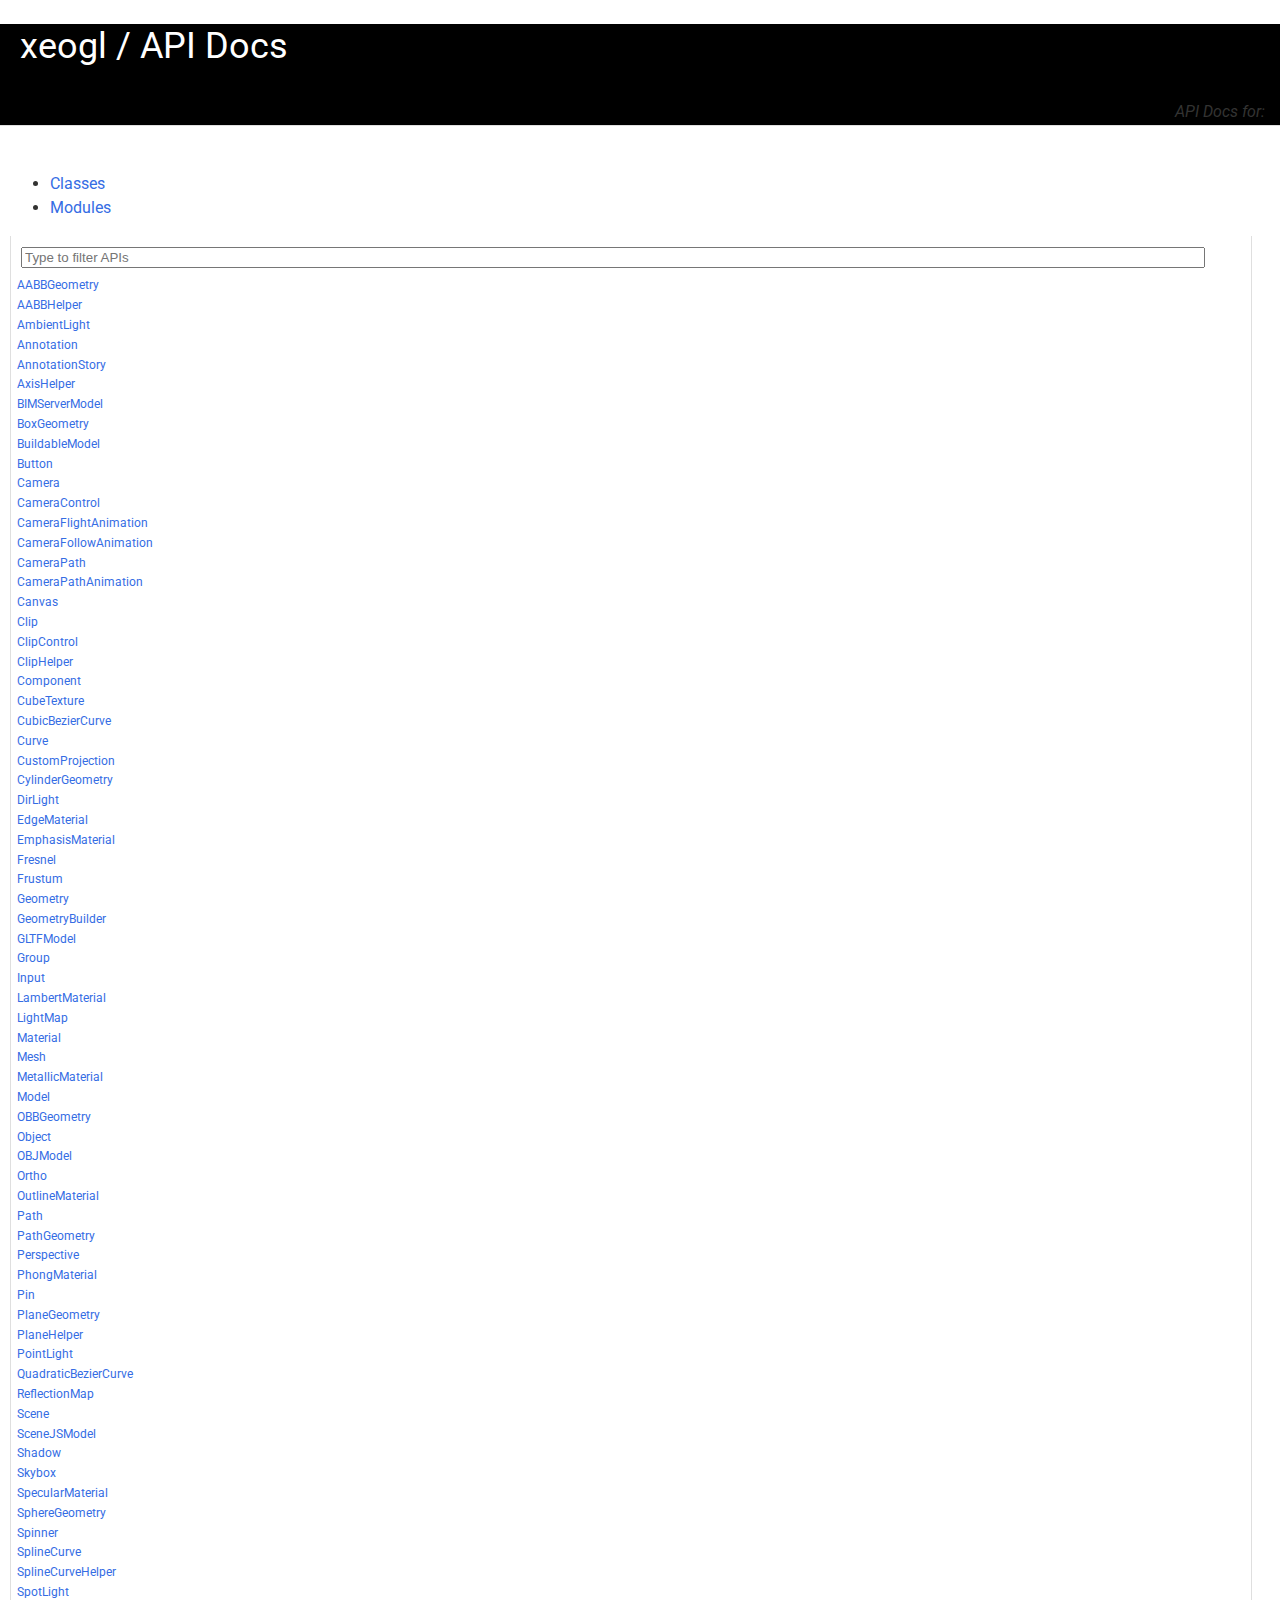
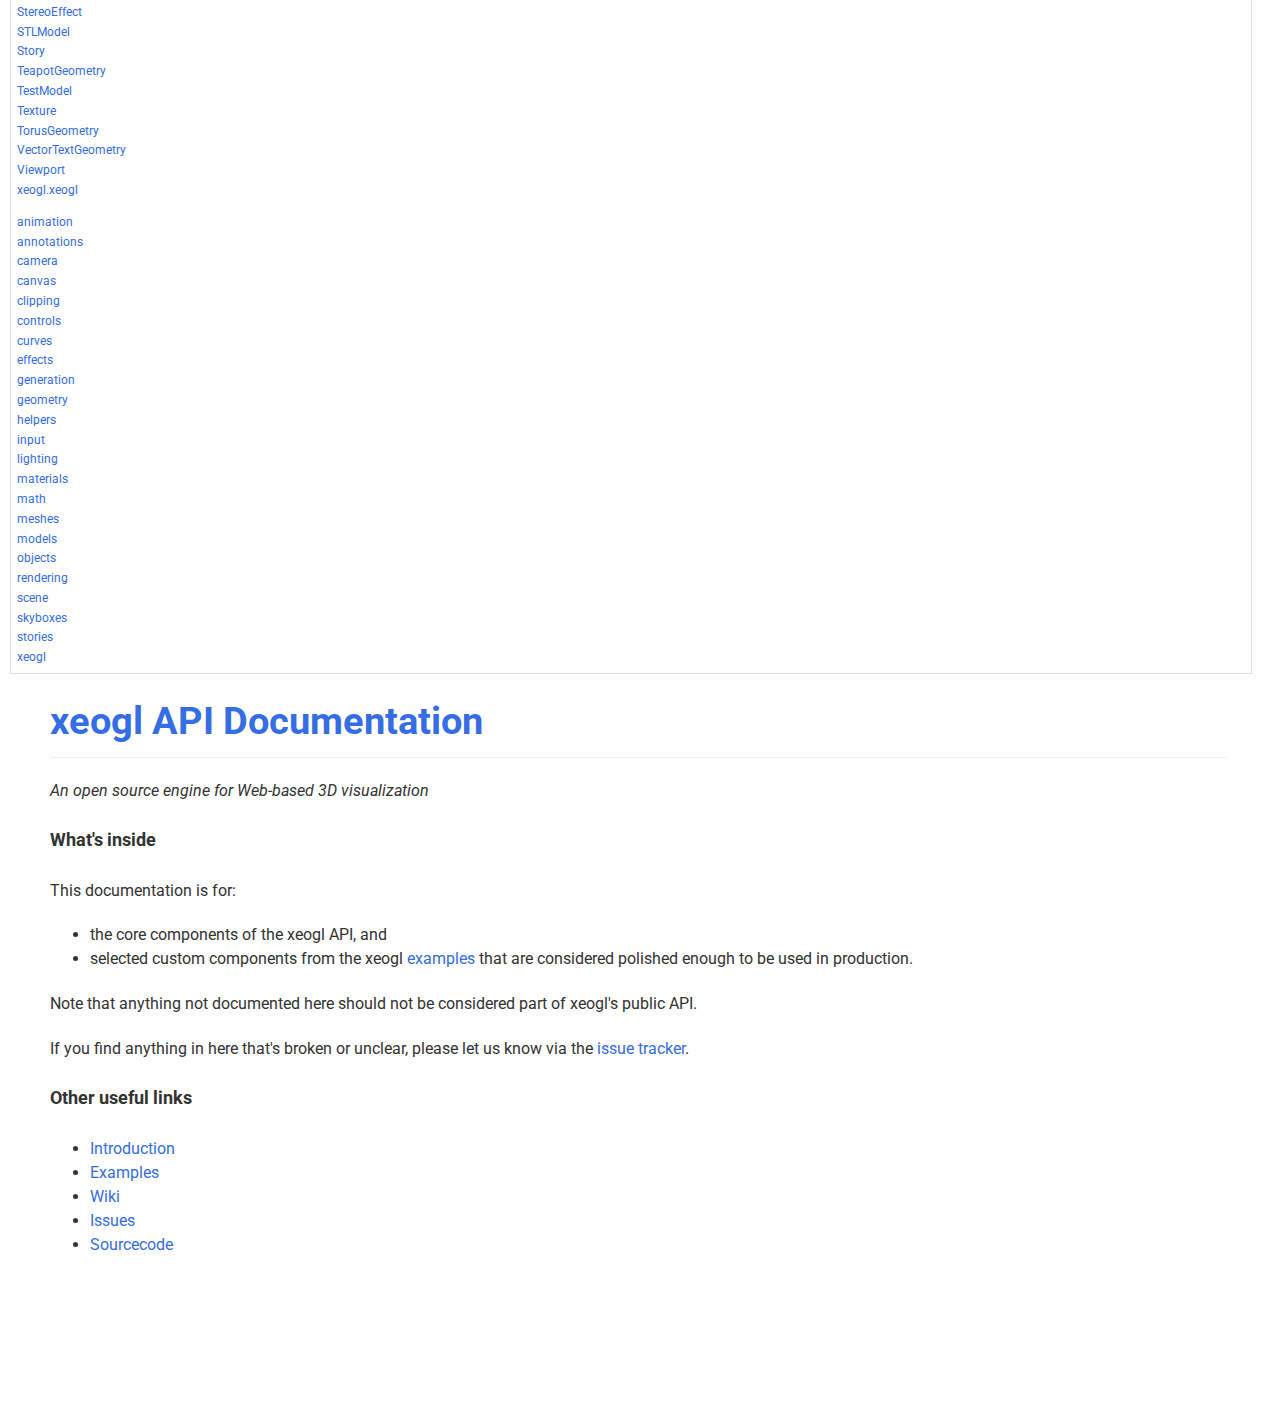
<file: Boat_Website/src/xeogl-master/docs/assets/index.html>
<!doctype html>
<html>
    <head>
        <title>Redirector</title>
        <meta http-equiv="refresh" content="0;url=../">
    </head>
    <body>
        <a href="../">Click here to redirect</a>
    </body>
</html>
</file>
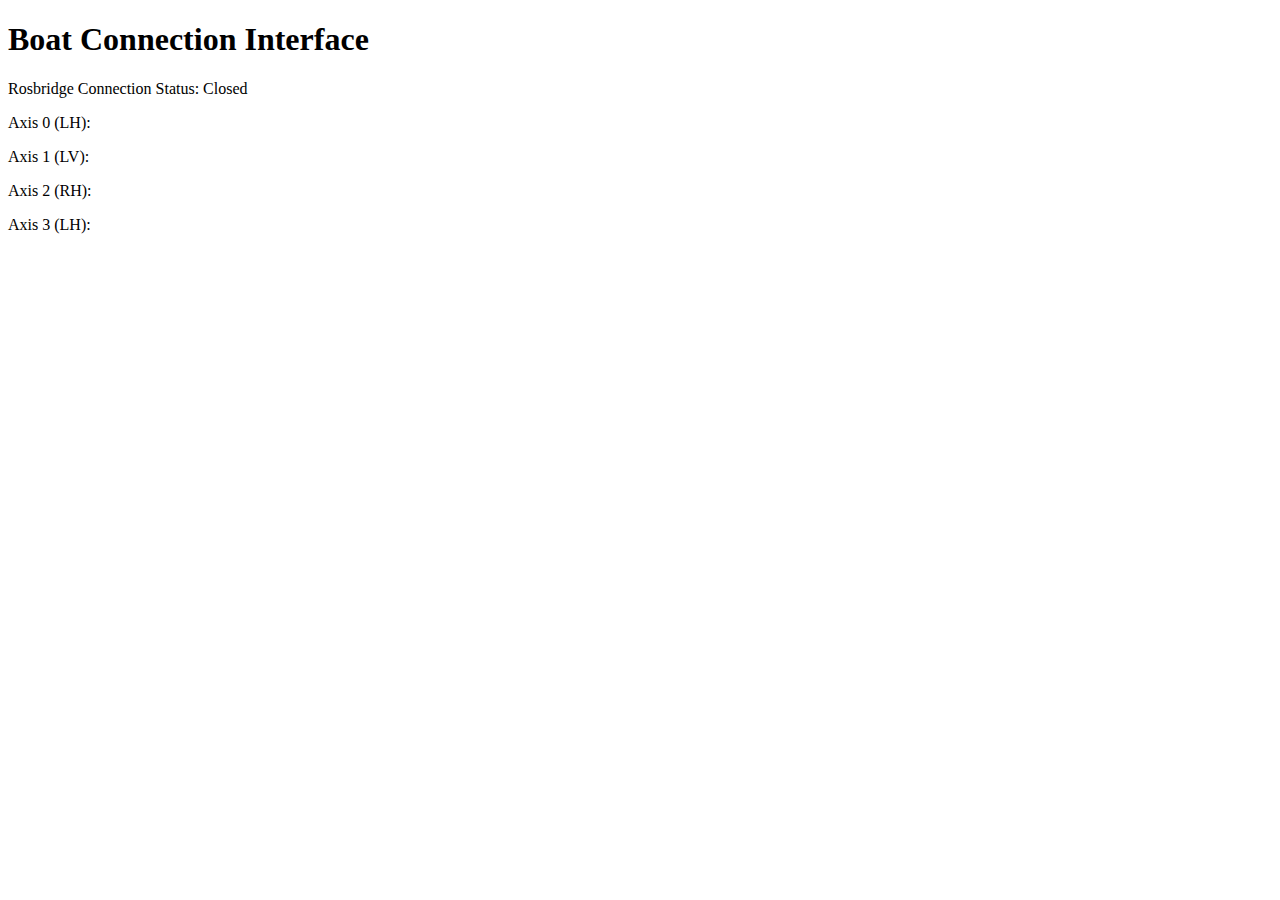
<file: boatControlWebsite/gui.html>
<!DOCTYPE html>
<html>
<html lang = "en">
<head>
  <meta charset="utf-8" />

  <!-- Downloaded from: https://github.com/RobotWebTools/roslibjs/blob/develop/build/roslib.js -->
  <script type="text/javascript" src="roslib.js"></script>
  <script type="text/javascript" type="text/javascript">

    var ros = new ROSLIB.Ros({url:'ws://192.168.8.111:9090'});
    ros.on('connection', function () {document.getElementById("rosConnStatus").innerHTML = "Connected";});
    ros.on('error', function (error) {document.getElementById("rosConnStatus").innerHTML = "Error";});
    ros.on('close', function () {document.getElementById("rosConnStatus").innerHTML = "Closed";});

    cmd_vel_listener = new ROSLIB.Topic({
      ros: ros,
      name: '/cmd_vel',
      messageType: 'geometry_msgs/Twist'
    });
   
    function move(axVal) {
      var twist = new ROSLIB.Message({
        linear: {
          x: axVal[0],
          y: axVal[1],
          z: 0
        },
        angular: {
          x: axVal[2],
          y: axVal[3],
          z: 0
        }
      });
      cmd_vel_listener.publish(twist);
    }

//GAME PAD OUTPUT
	var axisOffset = [0,0,0,0];
	var gpPollInt = 100;
	var gpidx;

	function gamepadHandler(event, connecting) {
	  if (connecting) {
		var gamepad = event.gamepad;
		gpidx = gamepad.index;
		console.log("Gamepad connected at index %d: %s. %d buttons, %d axes.", gamepad.index, gamepad.id, gamepad.buttons.length, gamepad.axes.length);
		zeroAxis();		
		setInterval(updateControl, gpPollInt);
	  } else {
		gamepad = null;
		clearInterval(gpPollInt);
	  }
	}

	function updateControl()
	{
		gp = navigator.getGamepads();
		for(var i = 0; i < gp[0].axes.length; i++)
		{
			//We only care about one gamepad connected, so this will only apply an axis offset
			//to a single gamepad, not multiple
			document.getElementById("gpax$i".replace("$i",i)).innerHTML = gp[0].axes[i] - axisOffset[i];	
		}
		move(gp[0].axes);
	}

	function zeroAxis()
	{
		gp = navigator.getGamepads();
		for(var i = 0; i < gp[0].axes.length; i++)
		{
			axisOffset[i] = gp[0].axes[i];
		}
	}

	window.addEventListener("gamepadconnected", function(e) { gamepadHandler(e, true); }, false);
	window.addEventListener("gamepaddisconnected", function(e) { gamepadHandler(e, false); }, false);

  </script>
 
</head>

<body>
  <h1>Boat Connection Interface</h1>
  <p>Rosbridge Connection Status: <span id="rosConnStatus"></span></p>
  <p>Axis 0 (LH): <span id="gpax0"></span></p>
  <p>Axis 1 (LV): <span id="gpax1"></span></p>
  <p>Axis 2 (RH): <span id="gpax2"></span></p>
  <p>Axis 3 (LH): <span id="gpax3"></span></p>
</body>

</html>
</file>
<file: Boat_Website/src/Chart.js-2.9.3/samples/style.css>
@import url('https://fonts.googleapis.com/css?family=Lato:100,300,400,700,900');

body, html {
	color: #333538;
	font-family: 'Lato', sans-serif;
	line-height: 1.6;
	padding: 0;
	margin: 0;
}

a {
	color: #f27173;
	text-decoration: none;
}

a:hover {
	color: #e25f5f;
	text-decoration: underline;
}

.content {
	max-width: 800px;
	margin: auto;
	padding: 16px 32px;
}

.header {
	text-align: center;
	padding: 32px 0;
}

.wrapper {
	min-height: 400px;
	padding: 16px 0;
	position: relative;
}

.wrapper.col-2 {
	display: inline-block;
	min-height: 256px;
	width: 49%;
}

@media (max-width: 400px) {
	.wrapper.col-2 {
		width: 100%
	}
}

.wrapper canvas {
	-moz-user-select: none;
	-webkit-user-select: none;
	-ms-user-select: none;
}

.toolbar {
	display: flex;
}

.toolbar > * {
	margin: 0 8px 0 0;
}

.btn {
	background-color: #aaa;
	border-radius: 4px;
	color: white;
	padding: 0.25rem 0.75rem;
}

.btn .fa {
	font-size: 1rem;
}

.btn:hover {
	background-color: #888;
	color: white;
	text-decoration: none;
}

.btn-chartjs { background-color: #f27173; }
.btn-chartjs:hover { background-color: #e25f5f; }
.btn-docs:hover { background-color: #2793db; }
.btn-docs { background-color: #36A2EB; }
.btn-docs:hover { background-color: #2793db; }
.btn-gh { background-color: #444; }
.btn-gh:hover { background-color: #333; }

.btn-on {
	border-style: inset;
}

.chartjs-title {
	font-size: 2rem;
	font-weight: 600;
	white-space: nowrap;
}

.chartjs-title::before {
	background-image: url(logo.svg);
	background-position: left center;
	background-repeat: no-repeat;
	background-size: 40px;
	content: 'Chart.js | ';
	color: #f27173;
	font-weight: 600;
	padding-left: 48px;
}

.chartjs-caption {
	font-size: 1.2rem;
}

.chartjs-links {
	display: flex;
	justify-content: center;
	padding: 8px 0;
}

.chartjs-links a {
	align-items: center;
	display: flex;
	font-size: 0.9rem;
	margin: 0.2rem;
}

.chartjs-links .fa:before {
	margin-right: 0.5em;
}

.samples-category {
	display: inline-block;
	margin-bottom: 32px;
	vertical-align: top;
	width: 25%;
}

.samples-category > .title {
	color: #aaa;
	font-weight: 300;
	font-size: 1.5rem;
}

.samples-category:hover > .title {
	color: black;
}

.samples-category > .items {
	padding: 8px 0;
}

.samples-entry {
	padding: 0 0 4px 0;
}

.samples-entry > .title {
	font-weight: 700;
}

@media (max-width: 640px) {
	.samples-category { width: 33%; }
}

@media (max-width: 512px) {
	.samples-category { width: 50%; }
}

@media (max-width: 420px) {
	.chartjs-caption { font-size: 1.05rem; }
	.chartjs-title::before { content: ''; }
	.chartjs-links a { flex-direction: column; }
	.chartjs-links .fa { margin: 0 }
	.samples-category { width: 100%; }
}

.analyser table {
	color: #333;
	font-size: 0.9rem;
	margin: 8px 0;
	width: 100%
}

.analyser th {
	background-color: #f0f0f0;
	padding: 2px;
}

.analyser td {
	padding: 2px;
	text-align: center;
}
</file>
<file: Boat_Website/src/chartjs-plugin-datalabels-0.7.0/samples/index.css>
body, html {
	color: #333538;
	font-family: 'Segoe UI', Helvetica, Arial, sans-serif;
	line-height: 1.6;
	padding: 0;
	margin: 0;
}

body {
	max-width: 800px;
	margin: auto;
	padding: 16px 32px;
}

a {
	color: #f27173;
	text-decoration: none;
}

a:hover {
	color: #e25f5f;
	text-decoration: underline;
}

.btn {
	background-color: #aaa;
	border-radius: 4px;
	color: white;
	font-weight: 600;
	padding: 0.25rem 0.75rem;
}

.btn .fa {
	font-size: 1rem;
}

.btn:hover {
	background-color: #888;
	color: white;
	text-decoration: none;
}

.btn-chartjs { background-color: #f27173; }
.btn-chartjs:hover { background-color: #e25f5f; }
.btn-docs:hover { background-color: #2793db; }
.btn-docs { background-color: #36A2EB; }
.btn-docs:hover { background-color: #2793db; }
.btn-gh { background-color: #444; }
.btn-gh:hover { background-color: #333; }

.btn-on {
	border-style: inset;
}

#header {
	background-size: 40px;
	text-align: center;
	padding: 32px 0;
}

#header .title {
	font-size: 1.5rem;
	font-weight: 600;
	white-space: nowrap;
}

#header:before {
	background-image: url(logo.svg);
	background-position: left center;
	background-repeat: no-repeat;
	background-size: 40px;
	content: '';
	display: inline-block;
	padding: 20px;
}

#header .title .main {
	color: #f27173;
	display: inline-block;
	font-size: 1.5rem;
	font-weight: 600;
}

#header .title .name:before {
	content: '/';
	margin-right: 0.5rem;
}

#header .caption {
	font-size: 1.1rem;
}

#header .links {
	display: flex;
	justify-content: center;
	padding: 8px 0;
}

#header .links a {
	font-size: 0.85rem;
	margin: 0.2rem;
}

#header .links .fa:before {
	margin-right: 0.5em;
}

.samples-category {
	display: inline-block;
	margin-bottom: 32px;
	vertical-align: top;
	width: 25%;
}

.samples-category > .title {
	color: #aaa;
	font-weight: 300;
	font-size: 1.5rem;
}

.samples-category:hover > .title {
	color: black;
}

.samples-category > .items {
	padding: 8px 0;
}

.samples-entry {
	padding: 0 0 4px 0;
}

.samples-entry > .title {
	font-weight: 700;
}

@media (max-width: 640px) {
	#header {padding: 8px 0;}
	.samples-category { width: 33%; }
}

@media (max-width: 512px) {
	#header .caption { font-size: 1.05rem; }
	#header .title .name { display: none }
	#header .links a { flex-direction: column; }
	#header .links .fa { margin: 0 }
	.samples-category { width: 50%; }
}

@media (max-width: 384px) {
	.samples-category { width: 100%; }
}
</file>
<file: Boat_Website/src/xeogl-master/docs/assets/vendor/prettify/prettify-min.css>
.prettyprint{background:#fff;font-family:Menlo,'Bitstream Vera Sans Mono','DejaVu Sans Mono',Monaco,Consolas,monospace;font-size:85%;line-height:1.5;border:1px solid #ccc;padding:10px}.pln{color:#111}@media screen{.kwd,.str{color:#739200}.com{color:#999}.typ{color:#f05}.lit{color:#538192}.clo,.opn,.pun,.tag{color:#111}.atn{color:#739200}.atv{color:#f05}.dec,.var{color:#111}.fun{color:#538192}}@media print,projection{.kwd,.tag,.typ{font-weight:700}.str{color:#060}.kwd{color:#006}.com{color:#600;font-style:italic}.typ{color:#404}.lit{color:#044}.clo,.opn,.pun{color:#440}.tag{color:#006}.atn{color:#404}.atv{color:#060}}ol.linenums{margin-top:0;margin-bottom:0}
</file>
<file: Boat_Website/src/xeogl-master/docs/assets/css/main.css>
html {
    font-family: 'Roboto', sans-serif;
    font-size: 16px;
    line-height: 1.50;
    color: #333332;
    background-color: #ffffff;
    overflow-y: scroll;
}

body {
    font-family: 'Roboto', sans-serif;
    font-size: 16px;
    line-height: 1.50;
    color: #333332;
    background-color : #ffffff;

    margin: 0;
    padding: 0;
}

/* -- Links ----------------------------------------------------------------- */
a {
    color: #356de4;
    text-decoration: none;
}

.hidden {
    display: none;
}

a:hover {
    text-decoration: underline;
}

/* "Jump to Table of Contents" link is shown to assistive tools, but hidden from
   sight until it's focused. */
.jump {
    position: absolute;
    padding: 3px 6px;
    left: -99999px;
    top: 0;
}

.jump:focus {
    left: 40%;
}

/* -- Paragraphs ------------------------------------------------------------ */
p {
    margin: 1.3em 0;
}

dd p, td p {
    margin-bottom: 0;
}

dd p:first-child, td p:first-child {
    margin-top: 0;
}

/* -- Headings -------------------------------------------------------------- */

h1, h2, h3, h4, h5, h6 {
    font-family: 'Roboto', sans-serif;
}

h1 {
    margin-top: 24px;
    margin-bottom: 16px;
    font-weight: 600;
    line-height: 1.25;

    padding-bottom: 0.3em;
    font-size: 2em;
    border-bottom: 1px solid #eee;
}

.title {
    border-bottom: none;
}

.projectTitle {
    color: white !important;
    font-size: 36px !important;
    font-weight: normal !important;
    border: none !important;
}

.projectTitle a {
    text-decoration: none;
    color: white !important;
    font-size: 36px !important;
    font-weight: normal !important;
    border: none !important;
}

.projectTitle h1 {
    text-decoration: none;
    color: white !important;
    font-size: 36px !important;
    font-weight: normal !important;
    border: none !important;
    margin-bottom: 0 !important;
}

h2 {
    /*margin-bottom: 26px;*/
    /*margin-bottom: 1.625rem;*/
    /*font-size: 28px;*/
    /*font-size: 1.75rem;*/
    /*line-height: .9286*/

    padding-top: 0.5em;
    padding-bottom: 0.3em;
    font-size: 1.5em;
    border-bottom: 1px solid #dcdcdc;
    margin-top: 24px;
    margin-bottom: 16px;
    font-weight: 600;
    line-height: 1.25;
}

h3 {
    margin-bottom: 1.625rem;
    font-size: 1.5rem;
    line-height: 1.0833
}

h4 {
    margin-bottom: 1.625rem;
    font-size: 1.125rem;
    line-height: 1.4444
}

h5 {
    margin-bottom: 1.625rem;
    font-size: 1rem;
    line-height: 1.625
}

h6 {
    margin-bottom: 1.625rem;
    font-size: .875rem;
    line-height: 1.8571
}

h1 {
    font-size: 38px;
    font-weight: 700;
    margin-bottom: 20px;
}

h2 {
    font-size: 28px;
    margin-bottom: 15px;
}

h3 {
    font-size: 22px;
}

h4 {
    font-size: 18px;
    font-weight: 700;
}

h5 {
    font-size: 16px;
    text-transform: uppercase;
    font-weight: 700;
}

h6 {
    font-weight: 700;
}

/* -- Code and examples ----------------------------------------------------- */
code, kbd, pre, samp {
    font-family: Menlo, 'Bitstream Vera Sans Mono', 'DejaVu Sans Mono', Monaco, Consolas, monospace;
    font-size: 85%;
    line-height: 1.5;
}

p code, p kbd, p samp, li code {
    background: #FCFBFA;
    border: 1px solid #EFEEED;
    padding: 0 3px;
}

a code, a kbd, a samp,
pre code, pre kbd, pre samp,
table code, table kbd, table samp,
.intro code, .intro kbd, .intro samp,
.toc code, .toc kbd, .toc samp {
    background: none;
    border: none;
    padding: 0;
}

pre.code, pre.terminal, pre.cmd {
    overflow-x: auto;
    *overflow-x: scroll;
    padding: 0.3em 0.6em;
}

pre.code {
    font-size: 85%;
    line-height: 1.5;
    border: 1px solid #ccc;
    padding: 10px;
}

pre.terminal, pre.cmd {
    background: #FCFBFA;
    border: 1px solid #EFEEED;
}

/* Don't reduce the font size of <code>/<kbd>/<samp> elements inside <pre>
   blocks. */
pre code, pre kbd, pre samp {
    font-size: 100%;
}

/* Used to denote text that shouldn't be selectable, such as line numbers or
   shell prompts. Guess which browser this doesn't work in. */
.noselect {
    -moz-user-select: -moz-none;
    -khtml-user-select: none;
    -webkit-user-select: none;
    -o-user-select: none;
    user-select: none;
}

/* -- Lists ----------------------------------------------------------------- */
dd {
    margin: 0.2em 0 0.7em 1em;
}

dl {
    margin: 1em 0;
}

dt {
    font-weight: bold;
}

/* -- Tables ---------------------------------------------------------------- */
caption, th {
    text-align: left;
}

table {
    border-collapse: collapse;
    width: 100%;
}

td, th {
    border: 1px solid #fff;
    padding: 5px 12px;
    vertical-align: top;
}

td {
    background: #E6E9F5;
}

td dl {
    margin: 0;
}

td dl dl {
    margin: 1em 0;
}

td pre:first-child {
    margin-top: 0;
}

th {
    background: #D2D7E6; /*#97A0BF*/
    border-bottom: none;
    border-top: none;
    color: #000; /*#FFF1D5*/
    /*font-family: 'Trebuchet MS', sans-serif;*/
    font-family: 'Roboto', sans-serif;
    font-weight: bold;
    line-height: 1.3;
    white-space: nowrap;
}

/* -- Layout and Content ---------------------------------------------------- */
#doc {
    margin: auto;
    min-width: 1024px;
}

.content {
    padding: 0 20px 0 25px;
}

.sidebar {
    padding: 0 15px 0 10px;
}

#bd {
    padding: 7px 0 130px;
    position: relative;
    width: 99%;
}

/* -- Table of Contents ----------------------------------------------------- */

/* The #toc id refers to the single global table of contents, while the .toc
   class refers to generic TOC lists that could be used throughout the page. */

.toc code, .toc kbd, .toc samp {
    font-size: 100%;
}

.toc li {
    font-weight: bold;
}

.toc li li {
    font-weight: normal;
}

/* -- Intro and Example Boxes ----------------------------------------------- */
/*
.intro, .example { margin-bottom: 2em; }
.example {
    -moz-border-radius: 4px;
    -webkit-border-radius: 4px;
    border-radius: 4px;
    -moz-box-shadow: 0 0 5px #bfbfbf;
    -webkit-box-shadow: 0 0 5px #bfbfbf;
    box-shadow: 0 0 5px #bfbfbf;
    padding: 1em;
}
.intro {
    background: none repeat scroll 0 0 #F0F1F8; border: 1px solid #D4D8EB; padding: 0 1em;
}
*/

/* -- Other Styles ---------------------------------------------------------- */

/* These are probably YUI-specific, and should be moved out of Selleck's default
   theme. */

.button {
    border: 1px solid #dadada;
    -moz-border-radius: 3px;
    -webkit-border-radius: 3px;
    border-radius: 3px;
    color: #444;
    display: inline-block;
    font-family: Helvetica, Arial, sans-serif;
    font-size: 92.308%;
    font-weight: bold;
    padding: 4px 13px 3px;
    -moz-text-shadow: 1px 1px 0 #fff;
    -webkit-text-shadow: 1px 1px 0 #fff;
    text-shadow: 1px 1px 0 #fff;
    white-space: nowrap;

    background: #EFEFEF; /* old browsers */
    background: -moz-linear-gradient(top, #f5f5f5 0%, #efefef 50%, #e5e5e5 51%, #dfdfdf 100%); /* firefox */
    background: -webkit-gradient(linear, left top, left bottom, color-stop(0%, #f5f5f5), color-stop(50%, #efefef), color-stop(51%, #e5e5e5), color-stop(100%, #dfdfdf)); /* webkit */
    filter: progid:DXImageTransform.Microsoft.gradient(startColorstr='#f5f5f5', endColorstr='#dfdfdf', GradientType=0); /* ie */
}

.button:hover {
    border-color: #466899;
    color: #fff;
    text-decoration: none;
    -moz-text-shadow: 1px 1px 0 #222;
    -webkit-text-shadow: 1px 1px 0 #222;
    text-shadow: 1px 1px 0 #222;

    background: #6396D8; /* old browsers */
    background: -moz-linear-gradient(top, #6396D8 0%, #5A83BC 50%, #547AB7 51%, #466899 100%); /* firefox */
    background: -webkit-gradient(linear, left top, left bottom, color-stop(0%, #6396D8), color-stop(50%, #5A83BC), color-stop(51%, #547AB7), color-stop(100%, #466899)); /* webkit */
    filter: progid:DXImageTransform.Microsoft.gradient(startColorstr='#6396D8', endColorstr='#466899', GradientType=0); /* ie */
}

.newwindow {
    text-align: center;
}

.header .version em {
    display: block;
    text-align: right;
}

#classdocs .item {
    border-bottom: 1px solid #466899;
    margin: 1em 0;
    padding: 1.5em;
}

#classdocs .item .params p,
#classdocs .item .returns p, {
    display: inline;
}

#classdocs .item em code, #classdocs .item em.comment {
    color: green;
}

#classdocs .item em.comment a {
    color: green;
    text-decoration: underline;
}

#classdocs .foundat {
    font-size: 11px;
    font-style: normal;
}

.attrs .emits {
    margin-left: 2em;
    padding: .5em;
    border-left: 1px dashed #ccc;
}

abbr {
    border-bottom: 1px dashed #ccc;
    font-size: 80%;
    cursor: help;
}

.prettyprint li.L0,
.prettyprint li.L1,
.prettyprint li.L2,
.prettyprint li.L3,
.prettyprint li.L5,
.prettyprint li.L6,
.prettyprint li.L7,
.prettyprint li.L8 {
    list-style: decimal;
}

ul li p {
    margin-top: 0;
}

.method .name {
    font-size: 110%;
}

.apidocs .methods .extends .method,
.apidocs .properties .extends .property,
.apidocs .attrs .extends .attr,
.apidocs .events .extends .event {
    font-weight: bold;
}

.apidocs .methods .extends .inherited,
.apidocs .properties .extends .inherited,
.apidocs .attrs .extends .inherited,
.apidocs .events .extends .inherited {
    font-weight: normal;
}

#hd {
    background: black;

    border-bottom: 1px solid #DFDFDF;
    padding: 0 15px 1px 20px;
    margin-bottom: 15px;
}

#hd img {
    margin-right: 10px;
    vertical-align: middle;
}

img {
    border: 1px solid #ccc;
}

/* -- API Docs CSS ---------------------------------------------------------- */

/*
This file is organized so that more generic styles are nearer the top, and more
specific styles are nearer the bottom of the file. This allows us to take full
advantage of the cascade to avoid redundant style rules. Please respect this
convention when making changes.
*/

/* -- Generic TabView styles ------------------------------------------------ */

/*
These styles apply to all API doc tabviews. To change styles only for a
specific tabview, see the other sections below.
*/

.yui3-js-enabled .apidocs .tabview {
    visibility: hidden; /* Hide until the TabView finishes rendering. */
    _visibility: visible;
}

.apidocs .tabview.yui3-tabview-content {
    visibility: visible;
}

.apidocs .tabview .yui3-tabview-panel {
    background: #fff;
}

/* -- Generic Content Styles ------------------------------------------------ */

/* Headings */
/*h2, h3, h4, h5, h6 {*/
/*border: none;*/
/*color: #30418C;*/
/*font-weight: bold;*/
/*text-decoration: none;*/
/*}*/

.link-docs {
    float: right;
    font-size: 16px;
    margin: 4px 4px 6px;
    padding: 6px 30px 5px;
}

.apidocs {
    zoom: 1;
}

/* Generic box styles. */
.apidocs .box {
    border: 1px solid;
    border-radius: 3px;
    margin: 1em 0;
    padding: 0 1em;
}

/* A flag is a compact, capsule-like indicator of some kind. It's used to
   indicate private and protected items, item return types, etc. in an
   attractive and unobtrusive way. */
.apidocs .flag {
    background: #bababa;
    border-radius: 3px;
    color: #fff;
    font-size: 11px;
    margin: 0 0.5em;
    padding: 2px 4px 1px;
}

/* Class/module metadata such as "Uses", "Extends", "Defined in", etc. */
.apidocs .meta {
    background: #f9f9f9;
    border-color: #efefef;
    color: #555;
    font-size: 11px;
    padding: 3px 6px;
}

.apidocs .meta p {
    margin: 0;
}

/* Deprecation warning. */
.apidocs .box.deprecated,
.apidocs .flag.deprecated {
    background: #fdac9f;
    border: 1px solid #fd7775;
}

.apidocs .box.deprecated p {
    margin: 0.5em 0;
}

.apidocs .flag.deprecated {
    color: #333;
}

/* Module/Class intro description. */
.apidocs .intro {
    background: #f0f1f8;
    border-color: #d4d8eb;
}

/* Loading spinners. */
#bd.loading .apidocs,
#api-list.loading .yui3-tabview-panel {
    background: #fff url(../img/spinner.gif) no-repeat center 70px;
    min-height: 150px;
}

#bd.loading .apidocs .content,
#api-list.loading .yui3-tabview-panel .apis {
    display: none;
}

.apidocs .no-visible-items {
    color: #666;
}

/* Generic inline list. */
.apidocs ul.inline {
    display: inline;
    list-style: none;
    margin: 0;
    padding: 0;
}

.apidocs ul.inline li {
    display: inline;
}

/* Comma-separated list. */
.apidocs ul.commas li:after {
    content: ',';
}

.apidocs ul.commas li:last-child:after {
    content: '';
}

/* Keyboard shortcuts. */
kbd .cmd {
    font-family: Monaco, Helvetica;
}

/* -- Generic Access Level styles ------------------------------------------- */
.apidocs .item.protected,
.apidocs .item.private,
.apidocs .index-item.protected,
.apidocs .index-item.deprecated,
.apidocs .index-item.private {
    display: none;
}

.show-deprecated .item.deprecated,
.show-deprecated .index-item.deprecated,
.show-protected .item.protected,
.show-protected .index-item.protected,
.show-private .item.private,
.show-private .index-item.private {
    display: block;
}

.hide-inherited .item.inherited,
.hide-inherited .index-item.inherited {
    display: none;
}

/* -- Generic Item Index styles --------------------------------------------- */
.apidocs .index {
    margin: 1.5em 0 3em;
}

.apidocs .index h3 {
    border-bottom: 1px solid #efefef;
    color: #333;
    font-size: 13px;
    margin: 2em 0 0.6em;
    padding-bottom: 2px;
}

.apidocs .index .no-visible-items {
    margin-top: 2em;
}

.apidocs .index-list {
    border-color: #efefef;
    font-size: 12px;
    list-style: none;
    margin: 0;
    padding: 0;
    -moz-column-count: 4;
    -moz-column-gap: 10px;
    -moz-column-width: 170px;
    -ms-column-count: 4;
    -ms-column-gap: 10px;
    -ms-column-width: 170px;
    -o-column-count: 4;
    -o-column-gap: 10px;
    -o-column-width: 170px;
    -webkit-column-count: 4;
    -webkit-column-gap: 10px;
    -webkit-column-width: 170px;
    column-count: 4;
    column-gap: 10px;
    column-width: 170px;
}

.apidocs .no-columns .index-list {
    -moz-column-count: 1;
    -ms-column-count: 1;
    -o-column-count: 1;
    -webkit-column-count: 1;
    column-count: 1;
}

.apidocs .index-item {
    white-space: nowrap;
}

.apidocs .index-item .flag {
    background: none;
    border: none;
    color: #afafaf;
    display: inline;
    margin: 0 0 0 0.2em;
    padding: 0;
}

/* -- Generic API item styles ----------------------------------------------- */
.apidocs .args {
    display: inline;
    margin: 0 0.5em;
}

.apidocs .flag.chainable {
    background: #46ca3b;
}

.apidocs .flag.protected {
    background: #9b86fc;
}

.apidocs .flag.private {
    background: #fd6b1b;
}

.apidocs .flag.async {
    background: #356de4;
}

.apidocs .flag.required {
    background: #e60923;
}

.apidocs .item {
    border-bottom: 1px solid #efefef;
    margin: 1.5em 0 2em;
    padding-bottom: 2em;
}

.apidocs .item h4,
.apidocs .item h5,
.apidocs .item h6 {
    color: #333;
    font-family: inherit;
    font-size: 100%;
}

.apidocs .item .description p,
.apidocs .item pre.code {
    margin: 1em 0 0;
}

.apidocs .item .meta {
    background: none;
    border: none;
    padding: 0;
}

.apidocs .item .name {
    display: inline;
    font-size: 14px;
}

.apidocs .item .type,
.apidocs .item .type a,
.apidocs .returns-inline {
    color: #555;
}

.apidocs .item .type,
.apidocs .returns-inline {
    font-size: 11px;
    margin: 0 0 0 0;
}

.apidocs .item .type a {
    border-bottom: 1px dotted #afafaf;
}

.apidocs .item .type a:hover {
    border: none;
}

/* -- Item Parameter List --------------------------------------------------- */
.apidocs .params-list {
    list-style: square;
    margin: 1em 0 0 2em;
    padding: 0;
}

.apidocs .param {
    margin-bottom: 1em;
}

.apidocs .param .type,
.apidocs .param .type a {
    color: #666;
}

.apidocs .param .type {
    margin: 0 0 0 0.5em;
    *margin-left: 0.5em;
}

.apidocs .param-name {
    font-weight: bold;
}

/* -- Item "Emits" block ---------------------------------------------------- */
.apidocs .item .emits {
    background: #f9f9f9;
    border-color: #eaeaea;
}

/* -- Item "Returns" block -------------------------------------------------- */
.apidocs .item .returns .type,
.apidocs .item .returns .type a {
    font-size: 100%;
    margin: 0;
}

/* -- Class Constructor block ----------------------------------------------- */
.apidocs .constructor .item {
    border: none;
    padding-bottom: 0;
}

/* -- File Source View ------------------------------------------------------ */
.apidocs .file pre.code,
#doc .apidocs .file pre.prettyprint {
    background: inherit;
    border: none;
    overflow: visible;
    padding: 0;
}

.apidocs .L0,
.apidocs .L1,
.apidocs .L2,
.apidocs .L3,
.apidocs .L4,
.apidocs .L5,
.apidocs .L6,
.apidocs .L7,
.apidocs .L8,
.apidocs .L9 {
    background: inherit;
}

/* -- Submodule List -------------------------------------------------------- */
.apidocs .module-submodule-description {
    font-size: 12px;
    margin: 0.3em 0 1em;
}

.apidocs .module-submodule-description p:first-child {
    margin-top: 0;
}

/* -- Sidebar TabView ------------------------------------------------------- */
#api-tabview {
    margin-top: 0.6em;
}

#api-tabview-filter,
#api-tabview-panel {
    border: 1px solid #dfdfdf;
}

#api-tabview-filter {
    border-bottom: none;
    border-top: none;
    padding: 0.6em 10px 0 10px;
}

#api-tabview-panel {
    border-top: none;
}

#api-filter {
    width: 97%;
}

/* -- Content TabView ------------------------------------------------------- */
#classdocs .yui3-tabview-panel {
    border: none;
}

/* -- Source File Contents -------------------------------------------------- */
.prettyprint li.L0,
.prettyprint li.L1,
.prettyprint li.L2,
.prettyprint li.L3,
.prettyprint li.L5,
.prettyprint li.L6,
.prettyprint li.L7,
.prettyprint li.L8 {
    list-style: decimal;
}

/* -- API options ----------------------------------------------------------- */
#api-options {
    font-size: 11px;
    margin-top: 2.2em;
    position: absolute;
    right: 1.5em;
}

/*#api-options label { margin-right: 0.6em; }*/

/* -- API list -------------------------------------------------------------- */
#api-list {
    margin-top: 1.5em;
    *zoom: 1;
}

.apis {
    font-size: 12px;
    line-height: 1.4;
    list-style: none;
    margin: 0;
    padding: 0.5em 0 0.5em 0.4em;
}

.apis a {
    border: 1px solid transparent;
    display: block;
    margin: 0 0 0 -4px;
    padding: 1px 4px 0;
    text-decoration: none;
    _border: none;
    _display: inline;
}

.apis a:hover,
.apis a:focus {
    background: #E8EDFC;
    background: -moz-linear-gradient(top, #e8edfc 0%, #becef7 100%);
    background: -webkit-gradient(linear, left top, left bottom, color-stop(0%, #E8EDFC), color-stop(100%, #BECEF7));
    border-color: #AAC0FA;
    border-radius: 3px;
    color: #333;
    outline: none;
}

.api-list-item a:hover,
.api-list-item a:focus {
    font-weight: bold;
    text-shadow: 1px 1px 1px #fff;
}

.apis .message {
    color: #888;
}

.apis .result a {
    padding: 3px 5px 2px;
}

.apis .result .type {
    right: 4px;
    top: 7px;
}

.api-list-item .yui3-highlight {
    font-weight: bold;
}
</file>
<file: Boat_Website/src/xeogl-master/examples/css/styles.css>
body {
    font-family: 'Roboto', sans-serif;
    font-size: 15px;
    line-height: 1.50;
    color: white;
    background-color: black;
    text-decoration: none;
    word-spacing: normal;
    text-align: left;
    letter-spacing: 0;
    -webkit-font-smoothing: antialiased;
    overflow-y: hidden;
    overflow-x: hidden;
    margin: 0;
}



#viewer {
    position: absolute;
    left: 300px;
    width: -webkit-calc(100% - 300px); /* Safari */
    width: calc(100% - 300px);
    height: 100%;
    border: 0px;
    background-color: black;
}

#sourceButton {
    position: fixed;
    bottom: 20px;
    right: 20px;
    padding: 8px;
    color: #fff;
    background-color: #02550b;
    alpha: 0.7;
}

#sourceButton:hover {
    cursor: pointer;
    opacity: 1;
}


#logos {
    position: absolute;
    top: 15px;
    right: 15px;
    z-index: 200000;
}

#info {
    position: absolute;
    top: 0px;
    z-index: 200000;
    /*font-weight: 600;*/
    float: left;
    left: 0px;
    padding: 10px;
    /*border-radius: 0 0 4px 0;*/
    /*border-radius:6px;*/
    height: auto;
    text-align: left;
    /*border: solid 1px #bdbcbc;*/
    pointer-events: none;
}

#info-website {
    position: absolute;
    bottom: 0;
    z-index: 200000;
    right: 16px;
    padding: 10px;
    height: auto;
    text-align: left;
    font-size: 20px;
    color: black;
}



#info a {
    z-index: 200000;
    /*text-decoration: none;*/
    color: #ffffff;
    pointer-events: all;
}

#info a:hover {
    color: #ffffff;
    /*text-decoration: underline;*/
}

#info p {
    padding: 0px;
    margin: 0px;
}

#info ul {
    margin: 0px;
    padding: 0;
    margin-left: 1em;
}

#info ul:first-child {
    margin-top: 0;
}

#info li {
    margin: 5px;
    padding: 0px;
}


#info-bottom {
    position: absolute;
    bottom: 0;
    z-index: 200000;
    /*font-weight: 600;*/
    float: left;
    left: 0px;
    padding: 10px;
    /*border-radius: 0 0 4px 0;*/
    /*border-radius:6px;*/
    height: auto;
    text-align: left;
    /*border: solid 1px #bdbcbc;*/
}


#info-bottom a {
    z-index: 200000;
    /*text-decoration: none;*/
    color: #ffffff;
}

#info-bottom a:hover {
    color: #ffffff;
    /*text-decoration: underline;*/
}

#info-bottom p {
    padding: 0;
    margin: 0;
}

#menu {
    margin: 0;
    left:0;
    width: auto;
    height:100%;
    padding: 7px;
    z-index: 200000;
}

#explorer {
    margin: 0;
    left:0;
    background: black;
    width: auto;
    height:100%;
    position:absolute;
    overflow-y: scroll;
    overflow-x: hidden;
    padding: 7px;
    z-index: 200000;
}

#menu a {
    color: white;
    text-decoration: none;

}


#menu a:hover {
    color: yellow;
    text-decoration: underline;
}

#explorer a {
    color: white;
    text-decoration: none;
}

#explorer a:hover {
    color: yellow;
    text-decoration: underline;
}

.dark {
    background: black;
    opacity: 0.6;
}


#log {
    color: #9aee93;
    font-size: 16px;
}

#log p {
}

#dat-gui-container {
    position: absolute;
    /*top: 120px;*/
    top:0;
    right: 0;
    z-index: 100001;
    float: right;
    width: 320px;
    margin-right : 60px !important;
}

#dat-gui-container-website {
    position: absolute;
    bottom: 100px;
    /*bottom:130px;*/
    right: 50px;
    z-index: 100001;
    float: right;
    width: 320px;
    margin-right : 60px !important;
}

#header {
    background: white;
    width: 100%;
    max-width: 900px;
    margin-left: auto;
    margin-right: auto;
    padding: 10px;
    padding-top: 50px;
    padding-bottom: 50px;
}

#image {
    background: white;
    width: 100%;
    max-width: 920px;
    margin-left: auto;
    margin-right: auto;
    padding: 0;
}

#container {
    background: white;
    width: 100%;
    max-width: 100%;
    margin-left: auto;
    margin-right: auto;
    padding: 10px;
    padding-top: 10px;
    padding-bottom: 40px;
    overflow: auto;
}

a:visited {
    color: rgba(0, 102, 204, .75);
}

a:hover {
    color: #1dceff;
}

a.button {
    font-weight: bold;
    font-size: 15px;
    background: #98fb98;
    padding: 5px;
    border: 1px grey solid;
}

span {
    line-height: 190%;
}

p:first-child {
    margin-top: 0;
}

h1, h2, h3 {
    font-weight: normal;
    -webkit-transform-origin: 0% 100%;
}

h1 {
    color: #fffbf2;
    margin-top: 0;
    margin-bottom: 0;
    padding-top: 15px;
    font-size: 18px;
    font-weight: normal;
}

h1 a {
    color: #fffbfb;
}

h2 {
    font-size: 18px;
    line-height: 1.2;
    padding-top: 30px;
    padding-left: 0px;
    font-weight: bold;
    margin-top: 0px;
    padding-bottom: 0px;
    margin-bottom: 0;
    letter-spacing: 0px;
    /*border-bottom: 2px solid #d4d4d4;*/
    color: #4E7A4A;
}

h3 {
    font-size: 14px;
    line-height: 1.2;
    font-weight: bold;
    color: #8F3434;
    padding: 0;
    margin: 0;
    padding-left: 0px;
    padding-right: 40px;
    padding-top: 14px;
    padding-bottom: 6px;
}

p.sectionTip {
    padding-left: 10px;
}

p.subSectionTip {
    padding-left: 10px;
}

a.subSubSection {
    padding-left: 22px;
    background: url("../images/bullet-point.png") no-repeat 8px 2px !important;
}

#pageMenuContainer {
    width: 380px;
    /*height: 10000px;*/
    padding-top: 0px;
    padding-left: 0px;
    padding-right: 0px;
    padding-bottom: 5px;
    margin-top: 5px;
}

p.containerTitle {
    margin-top: -15px;
    background: #f5f5f5;
    border: 1px solid lightGrey;
    width: 120px;
    padding-left: 10px;
    border-radius: 2px;
    padding-bottom: 0px;
    padding-top: 0px;
    font-size: 10px;
    border-bottom: 2px solid darkgrey;
    border-right: 2px solid darkgrey;
}

/*hr {*/
    /*margin-top: 10px;*/
    /*margin-bottom: 10px;*/
    /*color: lightgray;*/
    /*background-color: lightgray;*/
    /*height: 1px;*/
/*}*/

article.fill h3 {
    background: rgba(255, 255, 255, .75);
    padding-top: .2em;
    padding-bottom: .3em;
    margin-top: -.2em;
    margin-left: -60px;
    padding-left: 60px;
    margin-right: -60px;
    padding-right: 60px;
}

ul {
    /*list-style: none;*/
    margin: 0;
    padding: 0;
    margin-top: 0;
    margin-left: .75em;
}

ul:first-child {
    margin-top: 0;
}

ul ul {
    margin-top: 0;
}


#contents {
    position: absolute;
    width: 300px;
    height: calc(100% - 50px);
    /*overflow-Y: scroll;*/
    /*overflow-x: hidden;*/
    background: black;
    overflow:auto;
}

#contents a {
    text-decoration: none;
}

#contents h1 {
    color: #78ce73;
    margin-top: 30px;
    margin-bottom: 40px;
    font-size: 25px;
    font-weight: normal;
    text-decoration: none !important;
}

#contents h1 a {
    color: #78ce73;
}

#contents h2 {
    color: #78ce73;
    font-size: 20px;
    font-weight: normal;
    padding-top: 20px;
    padding-bottom: 10px;
    text-decoration: none;
}

#contents #list {
    padding: 0px 20px;
    line-height: 18px;
    overflow-x: hidden;
}

#contents #list .link {
    margin-left: 0 !important;
    padding-left: 0 !important;
    padding-top: 1px;
    text-decoration: none;
    font-weight: normal;
    background: black;
    cursor: pointer;
    line-height: 1.5em;
}

#contents #list .selected {
    margin-left: -5px !important;
    padding-left: 5px !important;
    padding-top: 0;
    padding-bottom: 0;
    color: #000000;
    border: 1px solid #676767;
    background: #FFFF44;
}

#contents #list .link:hover {
    text-decoration: underline;
}

#contents #list .info {
    color: #78ce73;
    text-decoration: none;
    font-style: italic;
    font-size: 14px;
    background-color: black;
    padding-top: 4px;
    padding-bottom: 4px;
    margin-top: 15px;
    margin-bottom: 4px;
}

#contents #list .infoFirst {
    color: #78ce73;
    text-decoration: none;
    font-style: italic;
    font-size: 14px;
    background-color: black;
    padding-top: 4px;
    padding-bottom: 4px;
    margin-top: 0;
    margin-bottom: 4px;
}
</file>
<file: Boat_Website/src/xeogl-master/examples/libs/perfect-scrollbar.css>
/* perfect-scrollbar v0.6.10 */
.ps-container {
    -ms-touch-action: none;
    touch-action: none;
    overflow: hidden !important;
    -ms-overflow-style: none; }
@supports (-ms-overflow-style: none) {
    .ps-container {
        overflow: auto !important; } }
@media screen and (-ms-high-contrast: active), (-ms-high-contrast: none) {
    .ps-container {
        overflow: auto !important; } }
.ps-container.ps-active-x > .ps-scrollbar-x-rail,
.ps-container.ps-active-y > .ps-scrollbar-y-rail {
    display: block;
    background-color: transparent; }
.ps-container.ps-in-scrolling {
    pointer-events: none; }
.ps-container.ps-in-scrolling.ps-x > .ps-scrollbar-x-rail {
    background-color: #eee;
    opacity: 0.9; }
.ps-container.ps-in-scrolling.ps-x > .ps-scrollbar-x-rail > .ps-scrollbar-x {
    background-color: #999; }
.ps-container.ps-in-scrolling.ps-y > .ps-scrollbar-y-rail {
    background-color: #eee;
    opacity: 0.9; }
.ps-container.ps-in-scrolling.ps-y > .ps-scrollbar-y-rail > .ps-scrollbar-y {
    background-color: #999; }
.ps-container > .ps-scrollbar-x-rail {
    display: none;
    position: absolute;
    /* please don't change 'position' */
    -webkit-border-radius: 4px;
    -moz-border-radius: 4px;
    border-radius: 4px;
    opacity: 0;
    -webkit-transition: background-color .2s linear, opacity .2s linear;
    -moz-transition: background-color .2s linear, opacity .2s linear;
    -o-transition: background-color .2s linear, opacity .2s linear;
    transition: background-color .2s linear, opacity .2s linear;
    bottom: 3px;
    /* there must be 'bottom' for ps-scrollbar-x-rail */
    height: 8px; }
.ps-container > .ps-scrollbar-x-rail > .ps-scrollbar-x {
    position: absolute;
    /* please don't change 'position' */
    background-color: #aaa;
    -webkit-border-radius: 4px;
    -moz-border-radius: 4px;
    border-radius: 4px;
    -webkit-transition: background-color .2s linear;
    -moz-transition: background-color .2s linear;
    -o-transition: background-color .2s linear;
    transition: background-color .2s linear;
    bottom: 0;
    /* there must be 'bottom' for ps-scrollbar-x */
    height: 8px; }
.ps-container > .ps-scrollbar-y-rail {
    display: none;
    position: absolute;
    /* please don't change 'position' */
    -webkit-border-radius: 4px;
    -moz-border-radius: 4px;
    border-radius: 4px;
    opacity: 0;
    -webkit-transition: background-color .2s linear, opacity .2s linear;
    -moz-transition: background-color .2s linear, opacity .2s linear;
    -o-transition: background-color .2s linear, opacity .2s linear;
    transition: background-color .2s linear, opacity .2s linear;
    right: 3px;
    /* there must be 'right' for ps-scrollbar-y-rail */
    width: 12px; }
.ps-container > .ps-scrollbar-y-rail > .ps-scrollbar-y {
    position: absolute;
    /* please don't change 'position' */
    background-color: #aaa;
    -webkit-border-radius: 4px;
    -moz-border-radius: 4px;
    border-radius: 4px;
    -webkit-transition: background-color .2s linear;
    -moz-transition: background-color .2s linear;
    -o-transition: background-color .2s linear;
    transition: background-color .2s linear;
    right: 0;
    /* there must be 'right' for ps-scrollbar-y */
    width: 12px; }
.ps-container:hover.ps-in-scrolling {
    pointer-events: none; }
.ps-container:hover.ps-in-scrolling.ps-x > .ps-scrollbar-x-rail {
    background-color: #eee;
    opacity: 0.9; }
.ps-container:hover.ps-in-scrolling.ps-x > .ps-scrollbar-x-rail > .ps-scrollbar-x {
    background-color: #999; }
.ps-container:hover.ps-in-scrolling.ps-y > .ps-scrollbar-y-rail {
    background-color: #eee;
    opacity: 0.9; }
.ps-container:hover.ps-in-scrolling.ps-y > .ps-scrollbar-y-rail > .ps-scrollbar-y {
    background-color: #999; }
.ps-container:hover > .ps-scrollbar-x-rail,
.ps-container:hover > .ps-scrollbar-y-rail {
    opacity: 0.6; }
.ps-container:hover > .ps-scrollbar-x-rail:hover {
    background-color: #eee;
    opacity: 0.9; }
.ps-container:hover > .ps-scrollbar-x-rail:hover > .ps-scrollbar-x {
    background-color: #999; }
.ps-container:hover > .ps-scrollbar-y-rail:hover {
    background-color: #eee;
    opacity: 0.9; }
.ps-container:hover > .ps-scrollbar-y-rail:hover > .ps-scrollbar-y {
    background-color: #999; }
</file>
<file: Boat_Website/src/xeogl-master/website/assets/css/style.css>
/* Theme Name:Worthy - Free Powerful Theme by HtmlCoder
Author:HtmlCoder
Author URI:http://www.htmlcoder.me
Version:1.0.0
Created:November 2014
License:Creative Commons Attribution 3.0 License (https://creativecommons.org/licenses/by/3.0/)
File Description:Main CSS file of the template */

/* Typography
----------------------------------------------------------------------------- */

.site-name {
    /*font-family: -apple-system, BlinkMacSystemFont, "Segoe UI", Helvetica, Arial, sans-serif, "Apple Color Emoji", "Segoe UI Emoji", "Segoe UI Symbol";*/
    font-family: 'Roboto', sans-serif;
}

html,
body {
    height: 100%;
}

body {
    /*font-family: -apple-system, BlinkMacSystemFont, "Segoe UI", Helvetica, Arial, sans-serif, "Apple Color Emoji", "Segoe UI Emoji", "Segoe UI Symbol";*/
    font-family: 'Roboto', sans-serif;
    font-size: 16px;
    line-height: 1.50;
    color: #333332
    background-color: #ffffff;
    position: relative;
}

h1, h2, h3, h4, h5, h6 {
    /*font-family: -apple-system, BlinkMacSystemFont, "Segoe UI", Helvetica, Arial, sans-serif, "Apple Color Emoji", "Segoe UI Emoji", "Segoe UI Symbol";*/
    font-family: 'Roboto', sans-serif;
}

h1 {
    margin-top: 24px;
    margin-bottom: 16px;
    font-weight: 600;
    line-height: 1.25;

    padding-bottom: 0.3em;
    font-size: 2em;
    border-bottom: 1px solid #eee;
}

.title {
    border-bottom: none;
}

h2 {
    /*margin-bottom: 26px;*/
    /*margin-bottom: 1.625rem;*/
    /*font-size: 28px;*/
    /*font-size: 1.75rem;*/
    /*line-height: .9286*/

    padding-top: 0.5em;
    padding-bottom: 0.3em;
    font-size: 1.5em;
    border-bottom: 1px solid #eee;
    margin-top: 24px;
    margin-bottom: 16px;
    font-weight: 600;
    line-height: 1.25;
}

h3 {
    margin-bottom: 1.625rem;
    font-size: 1.5rem;
    line-height: 1.0833
}

h4 {
    margin-bottom: 1.625rem;
    font-size: 1.125rem;
    line-height: 1.4444
}

h5 {
    margin-bottom: 1.625rem;
    font-size: 1rem;
    line-height: 1.625
}

h6 {
    margin-bottom: 1.625rem;
    font-size: .875rem;
    line-height: 1.8571
}

h1 {
    font-size: 38px;
    font-weight: 700;
    margin-bottom: 20px;
}

h2 {
    font-size: 28px;
    margin-bottom: 15px;
}

h3 {
    font-size: 22px;
}

h4 {
    font-size: 18px;
    font-weight: 700;
}

h5 {
    font-size: 16px;
    text-transform: uppercase;
    font-weight: 700;
}

h6 {
    font-weight: 700;
}

h1 span,
h2 span,
h3 span,
h4 span {
    color: #339BEB;
}

.text-colored {
    color: #55acee;
}

a {
    color: #55acee;
}

a:hover {
    color: #339BEB;
}

a:focus,
a:active {
    outline: none;
}

.large {
    font-size: 18px;
}

img {
    display: block;
    max-width: 100%;
    height: auto;
}

.list-unstyled li {
    padding: 5px 0;
}

.list-horizontal {
    padding: 15px 0;
}

.list-horizontal-item img {
    display: block;
    margin: 0 auto;
}

.list-icons {
    padding: 0;
    margin: 20px 0;
    list-style: none;
    font-size: 18px;
}

.list-icons li {
    padding: 0 0 15px 0;
}

blockquote {
    border-left: none;
    padding-left: 0;
    padding-right: 0;
}

.title {
    margin-top: 0;
}

/* Layout
----------------------------------------------------------------------------- */
.header {
    color: #ffffff;
    background-color: rgba(0, 0, 0, 1);
    padding: 10px 0;
    -webkit-transition: all 0.2s ease-in-out;
    -moz-transition: all 0.2s ease-in-out;
    -o-transition: all 0.2s ease-in-out;
    -ms-transition: all 0.2s ease-in-out;
    transition: all 0.2s ease-in-out;
}

.banner {
    width: 100%;
    height: auto;
    /*min-height: auto;*/
    position: relative;
    color: #fff;
    background: black;
    /*background-image: url(../images/zspaceUser.png);*/
    background-repeat: no-repeat;
    background-attachment: scroll;
    background-position: center center;

}

.gal {
    padding-top: 130px;
    padding-bottom: 20px;
    font-size: 0;
    -webkit-column-count: 4; /* Chrome, Safari, Opera */
    -moz-column-count: 4; /* Firefox */
    column-count: 5;

}

.gal img {
    width: 100%;
    padding-left: 10px;
    padding-bottom: 10px;

    /*border: gray solid 1px;*/
}

@media (max-width: 500px) {
    .gal {
        -webkit-column-count: 1; /* Chrome, Safari, Opera */
        -moz-column-count: 1; /* Firefox */
        column-count: 1;
    }
}

.banner-image {
    vertical-align: middle;
    min-height: 100%;
    width: 100%;
}

.banner:after {
    position: absolute;
    top: 0;
    left: 0;
    right: 0;
    bottom: 0;
    background-color: rgba(0, 0, 0, 0.0);
    /*content: "";*/
}

.banner-caption {
    position: absolute;
    top: 40%;
    width: 100%;
    z-index: 2;
}

.subfooter {
    background-color: #fafafa;
    border-top: 1px solid #f3f3f3;
    border-bottom: 1px solid #f3f3f3;
    padding: 40px 0;
}

.section {
    background-color: #ffffff;
    padding: 80px 0;
}

/* Backgrounds
----------------------------------------------------------------------------- */
.default-bg {
    background-color: #222222;
    color: #ffffff;
}

.default-bg.blue {
    background-color: #55acee;
}

.translucent-bg {
    color: #ffffff;
}

.default-bg h1,
.default-bg h2,
.default-bg h3,
.default-bg h4,
.default-bg h5,
.default-bg h6,
.translucent-bg h1,
.translucent-bg h2,
.translucent-bg h3,
.translucent-bg h4,
.translucent-bg h5,
.translucent-bg h6 {
    color: #ffffff;
}

.default-bg blockquote footer,
.translucent-bg blockquote footer {
    color: #cccccc;
}

.default-bg a,
.translucent-bg a {
    color: #ffffff;
    text-decoration: underline;
}

.default-bg a:hover,
.translucent-bg a:hover {
    text-decoration: none;
}

.translucent-bg {
    -webkit-background-size: cover !important;
    -moz-background-size: cover !important;
    -o-background-size: cover !important;
    background-size: cover !important;
    background-position: 50% 0;
    background-repeat: no-repeat;
    z-index: 1;
    position: relative;
}

.translucent-bg .translucent-bg {
    margin-top: 80px;
    z-index: 3;
}

.translucent-bg:after {
    content: "";
    position: absolute;
    top: 0;
    left: 0;
    z-index: 2;
    width: 100%;
    height: 100%;
    background-color: rgba(0, 0, 0, 0.7);
}

.translucent-bg.blue:after {
    background-color: rgba(85, 172, 238, 0.7);
}

.translucent-bg .container {
    z-index: 3;
    position: relative;
}

.bg-image-1 {
    background: url("../images/bg-image-1.jpg") 50% 0px no-repeat;
}

.bg-image-2 {
    background: url("../images/bg-image-2.jpg") 50% 0px no-repeat;
}

/* Misc
----------------------------------------------------------------------------- */
.object-non-visible {
    opacity: 0;
    filter: alpha(opacity=0);
}

.object-visible,
.touch .object-non-visible {
    opacity: 1 !important;
    filter: alpha(opacity=100) !important;
}

/* Targeting only Firefox for smoothest animations */
@-moz-document url-prefix() {
    .object-visible,
    .touch .object-non-visible {
        -webkit-transition: opacity 0.6s ease-in-out;
        -moz-transition: opacity 0.6s ease-in-out;
        -o-transition: opacity 0.6s ease-in-out;
        -ms-transition: opacity 0.6s ease-in-out;
        transition: opacity 0.6s ease-in-out;
    }
}

.space {
    padding: 20px 0;
}

.pr-10 {
    padding-right: 10px;
}

.pl-10 {
    padding-left: 10px;
}

.pb-clear {
    padding-bottom: 0;
}

/* Sections
----------------------------------------------------------------------------- */
.banner-caption h1,
.banner-caption h2,
.banner-caption h3,
.banner-caption h4,
.banner-caption h5,
.banner-caption h6 {
    color: #ffffff;
}

.banner-caption h1 {
    font-size: 50px;
}

.subfooter p {
    margin-bottom: 0;
}

/* Template Components
----------------------------------------------------------------------------- */
/* Buttons
---------------------------------- */
.btn {
    padding: 8px 15px;
    font-size: 14px;
    line-height: 1.42857143;
    min-width: 160px;
    text-align: center;
    border-radius: 0;
    text-transform: uppercase;
    -webkit-transition: all 0.2s ease-in-out;
    -moz-transition: all 0.2s ease-in-out;
    -ms-transition: all 0.2s ease-in-out;
    -o-transition: all 0.2s ease-in-out;
    transition: all 0.2s ease-in-out;
}

.btn-default {
    color: #55acee;
    border: 1px solid #cccccc;
}

.btn-default:hover {
    color: #ffffff;
    background-color: #339BEB;
    border-color: #339BEB;
}

/* Collapse
---------------------------------- */
.panel-group .panel {
    -webkit-border-radius: 0px;
    -moz-border-radius: 0px;
    border-radius: 0px;
    border: none;
}

.panel-default > .panel-heading {
    padding: 0;
    outline: none;
    border: none;
    -webkit-border-radius: 0;
    -moz-border-radius: 0;
    -o-border-radius: 0;
    border-radius: 0;
    width: 100%;
}

.panel-default > .panel-heading + .panel-collapse > .panel-body {
    border: 1px solid #f0f0f0;
    border-top: none;
    background-color: #fafafa
}

.panel-heading a {
    font-weight: 400;
    padding: 12px 35px 12px 15px;
    display: inline-block;
    width: 100%;
    background-color: #55acee;
    color: #ffffff;
    position: relative;
    text-decoration: none;
}

.panel-heading a.collapsed {
    color: #ffffff;
    background-color: #333333;
}

.panel-heading a:after {
    /*font-family: -apple-system, BlinkMacSystemFont, "Segoe UI", Helvetica, Arial, sans-serif, "Apple Color Emoji", "Segoe UI Emoji", "Segoe UI Symbol";*/
    font-family: 'Roboto', sans-serif;
    position: absolute;
    right: 15px;
    font-size: 14px;
    font-weight: 300;
    top: 50%;
    line-height: 1;
    margin-top: -7px;
}

.panel-heading a.collapsed:after {
    content: "\f196";
}

.panel-heading a:hover {
    text-decoration: none;
    background-color: #55acee;
    color: #ffffff;
}

.panel-title a i {
    padding-right: 10px;
    font-size: 20px;
}

/* Pills
---------------------------------- */
.nav-pills > li.active > a,
.nav-pills > li.active > a:hover,
.nav-pills > li.active > a:focus,
.nav-pills > li > a:hover {
    background-color: #55acee;
    border-color: #55acee;
    color: #ffffff;
}

.nav-pills > li > a {
    border-radius: 0;
    padding: 8px 20px;
    border: 1px solid #cacaca;
    color: #666666;
    font-size: 12px;
    text-transform: uppercase;
    font-weight: 300;
}

/* Forms
---------------------------------- */
.form-control {
    height: 45px;
    -webkit-border-radius: 0px;
    -moz-border-radius: 0px;
    border-radius: 0px;
}

.form-control-feedback {
    color: #cccccc;
}

.has-feedback label.sr-only ~ .form-control-feedback {
    top: 15px;
}

textarea {
    resize: vertical;
}

/* Modals
---------------------------------- */
.modal-content {
    -webkit-border-radius: 0px;
    -moz-border-radius: 0px;
    border-radius: 0px;
}

.modal-header {
    background-color: #55acee;
    color: #ffffff;
}

.modal-header h4 {
    color: #ffffff;
}

.modal-header .close {
    font-weight: 300;
    color: #FFFFFF;
    text-shadow: none;
    filter: alpha(opacity=100);
    opacity: 1;
}

/* Large devices (Large desktops 1200px and up) */
@media (min-width: 1200px) {
    .modal-lg {
        width: 1140px;
    }
}

/* Media
---------------------------------- */
.media .fa {
    font-size: 24px;
    width: 40px;
    height: 25px;
    line-height: 25px;
    padding: 0 5px;
    text-align: center;
}

/* Navigations
----------------------------------------------------------------------------- */
.header .navbar {
    /*margin-bottom: 0;*/
}

.main-navigation .navbar-default {
    background-color: transparent;
    border: none;
}

.main-navigation .navbar-default .navbar-nav > li > a {
    color: #fff;
    /*padding: 10px 20px;*/
    font-size: 18px;
    font-weight: 400;
}

.main-navigation .navbar-default .navbar-nav > li.active > a {
    background-color: transparent;
    color: #55acee;
}

.main-navigation .navbar-default .navbar-nav > li > a:hover,
.main-navigation .navbar-default .navbar-nav > li.active > a:hover {
    color: #55acee;
}

@media (min-width: 768px) {
    .main-navigation .navbar-default .navbar-nav > li > a {
        padding-top: 30px;
        padding-bottom: 30px;
        -webkit-transition: all 0.3s ease-in-out;
        -moz-transition: all 0.3s ease-in-out;
        -o-transition: all 0.3s ease-in-out;
        -ms-transition: all 0.3s ease-in-out;
        transition: all 0.3s ease-in-out;
    }
}

@media (min-width: 768px) and (max-width: 991px) {
    .main-navigation .container-fluid {
        padding-left: 0;
        padding-right: 0;
    }

    .navbar-nav {
        float: left !important;
    }
}

@media (max-width: 767px) {
    .header.navbar-fixed-top {
        position: absolute;
    }
}

/* Fixed Header
----------------------------------------------------------------------------- */
.fixed-header-on .header {
    background-color: rgba(0, 0, 0, 0.95);
    padding: 5px 0;
}

.fixed-header-on .site-name {
    font-size: 24px;
}

.fixed-header-on .logo {
    -webkit-transform: scale(0.8);
    transform: scale(0.8);
    margin-top: 0;
    margin-bottom: 0;
}

@media (min-width: 768px) {
    .fixed-header-on .navbar-default .navbar-nav > li > a {
        padding-top: 20px;
        padding-bottom: 20px;
    }
}

@media (max-width: 991px) {
    .fixed-header-on .logo,
    .fixed-header-on .site-name,
    .fixed-header-on .site-slogan {
        display: none;
    }
}

/* Blocks/Widgets
----------------------------------------------------------------------------- */
/* Logo, Site Name, Site Slogan
---------------------------------- */
.logo {
    margin: 10px 10px 10px 0;
    -webkit-transition: all 0.3s ease-in-out;
    -moz-transition: all 0.3s ease-in-out;
    -o-transition: all 0.3s ease-in-out;
    -ms-transition: all 0.3s ease-in-out;
    transition: all 0.3s ease-in-out;
}

.logo,
.site-name-and-slogan {
    float: left;
}

.site-name {
    font-size: 36px;
    -webkit-transition: all 0.3s ease-in-out;
    -moz-transition: all 0.3s ease-in-out;
    -o-transition: all 0.3s ease-in-out;
    -ms-transition: all 0.3s ease-in-out;
    transition: all 0.3s ease-in-out;
}

.site-name a {
    color: #ffffff;
}

.site-name a:hover {
    text-decoration: none;
}

.site-slogan {
    font-size: 15px;
}

.lead {
    margin-bottom: 20px;
    font-size: 16px;
    font-weight: 400;
    line-height: 1.4;
}

/* Testimonials
---------------------------------- */
.testimonial .media-left {
    width: 60px;
}

/* Social Links
---------------------------------- */
.social-links {
    padding: 0;
    list-style: none;
    margin: 15px 0;
}

.social-links li {
    margin: 10px 25px 10px 0;
    display: inline-block;
    font-size: 36px;
}

.social-links li a {
    color: #333333;
    -webkit-transition: all 0.2s ease-in-out;
    -moz-transition: all 0.2s ease-in-out;
    -o-transition: all 0.2s ease-in-out;
    -ms-transition: all 0.2s ease-in-out;
    transition: all 0.2s ease-in-out;
}

.social-links li.twitter a:hover {
    color: #55acee;
}

.social-links li.skype a:hover {
    color: #00aff0;
}

.social-links li.linkedin a:hover {
    color: #0976b4;
}

.social-links li.googleplus a:hover {
    color: #dd4b39;
}

.social-links li.youtube a:hover {
    color: #b31217;
}

.social-links li.flickr a:hover {
    color: #ff0084;
}

.social-links li.facebook a:hover {
    color: #3b5998;
}

.social-links li.pinterest a:hover {
    color: #cb2027;
}

/* Isotope Items
---------------------------------- */
.filters {
    margin: 0 0 30px 0;
}

.filters .nav-pills > li {
    margin-right: 2px;
    margin-bottom: 2px;
}

.filters .nav-pills > li + li {
    margin-left: 0px;
}

.text-center.filters .nav-pills > li {
    margin-right: 2px;
    margin-left: 2px;
    margin-bottom: 2px;
    display: inline-block;
    float: none;
}

.isotope-container {
    overflow: hidden;
}

.isotope-item {
    margin-bottom: 20px;
}

.isotope-item .btn-default {
    color: #999999;
}

.isotope-item .btn-default:hover {
    color: #ffffff;
}

@media (max-width: 480px) {
    .filters .nav-pills > li {
        width: 100%;
        display: block;
    }
}

/* Images Overlay
----------------------------------------------------------------------------- */
.overlay-container {
    position: relative;
    display: block;
    overflow: hidden;
}

.overlay {
    position: absolute;
    top: 0;
    bottom: -1px;
    left: 0;
    right: -1px;
    background-color: rgba(85, 172, 238, 0.9);
    cursor: pointer;
    overflow: hidden;
    opacity: 0;
    filter: alpha(opacity=0);
    -webkit-transform: scale(0.8);
    transform: scale(0.8);
    -webkit-transition: all linear 0.2s;
    -moz-transition: all linear 0.2s;
    -ms-transition: all linear 0.2s;
    -o-transition: all linear 0.2s;
    transition: all linear 0.2s;
}

.overlay:hover {
    text-decoration: none;
}

.overlay span {
    position: absolute;
    display: block;
    bottom: 10px;
    text-align: center;
    width: 100%;
    color: #ffffff;
    font-size: 13px;
    font-weight: 300;
}

.overlay i {
    position: absolute;
    left: 50%;
    top: 50%;
    font-size: 18px;
    line-height: 1x;
    color: #ffffff;
    margin-top: -8px;
    margin-left: -8px;
    text-align: center;
}

.overlay-container:hover .overlay {
    opacity: 1;
    filter: alpha(opacity=100);
    -webkit-transform: scale(1);
    transform: scale(1);
}

.btn {
    border-radius: 6px;
    /*text-transform: uppercase;*/
    /*text-transform: none;*/
    /*font-family: Montserrat, "Helvetica Neue", Helvetica, Arial, sans-serif;*/
    /*font-family: -apple-system, BlinkMacSystemFont, "Segoe UI", Helvetica, Arial, sans-serif, "Apple Color Emoji", "Segoe UI Emoji", "Segoe UI Symbol";*/
    font-family: 'Roboto', sans-serif;
    font-weight: 600;
    -webkit-transition: all .3s ease-in-out;
    -moz-transition: all .3s ease-in-out;
    transition: all .3s ease-in-out;
}

.btn-default {
    border: 2px solid #d76200;
    color: #ffffff;
    background-color: #d76200;
    /*background-color: transparent;*/
}

.btn-default:hover,
.btn-default:focus {
    border: 2px solid #994600;
    outline: 0;
    /*color: #000;*/
    background-color: #994600;
}

.btn-circle {
    width: 70px;
    height: 70px;
    margin-top: 15px;
    padding: 7px 16px;
    border: 2px solid #fff;
    border-radius: 100% !important;
    font-size: 40px;
    color: #fff;
    background: 0 0;
    -webkit-transition: background .3s ease-in-out;
    -moz-transition: background .3s ease-in-out;
    transition: background .3s ease-in-out;
}

.btn-circle:hover,
.btn-circle:focus {
    outline: 0;
    color: #fff;
    background: rgba(255, 255, 255, .1);
}

.btn-circle i.animated {
    -webkit-transition-property: -webkit-transform;
    -webkit-transition-duration: 1s;
    -moz-transition-property: -moz-transform;
    -moz-transition-duration: 1s;
}

.btn-circle:hover i.animated {
    -webkit-animation-name: pulse;
    -moz-animation-name: pulse;
    -webkit-animation-duration: 1.5s;
    -moz-animation-duration: 1.5s;
    -webkit-animation-iteration-count: infinite;
    -moz-animation-iteration-count: infinite;
    -webkit-animation-timing-function: linear;
    -moz-animation-timing-function: linear;
}
</file>
<file: Boat_Website/src/xeogl-master/website/assets/css/custom.css>
/*
Theme Name: Worthy - Free Powerful Theme by HtmlCoder
Author:HtmlCoder
Author URI:http://www.htmlcoder.me
Version:1.0.0
Created:November 2014
License: Creative Commons Attribution 3.0 License (https://creativecommons.org/licenses/by/3.0/)
File Description: Place here your custom CSS styles
*/

/*body {*/
/*font-weight: 300;*/
/*font-family: "Roboto", sans-serif;*/
/*}*/

.features {
    /*background: #ECECEC;*/
}

.features ul {
    margin: 0;
    padding: 0;
    padding-bottom: 10px;
    padding-left: 5px;
    /*list-style-type: square;*/
    list-style-position: inside;
    margin-top: 10px;
}

.features ul ul {
    margin-left: 1.5em;
}

.features h4 {
    padding-bottom: 8px;
}


.section {
    border-top: 2px solid #BBBBBB !important
}


.features ul .first {
    margin-top: 4px;
}

.features ul .last {
    margin-bottom: 10px;
}
</file>
<file: Boat_Website/src/xeogl-master/website/assets/css/prettify.css>
/* Hemisu Light */
/* Original theme - http://noahfrederick.com/vim-color-scheme-hemisu/ */
.prettyprint {
    background: white;
    font-family: Menlo, 'Bitstream Vera Sans Mono', 'DejaVu Sans Mono', Monaco, Consolas, monospace;
    font-size: 85%;
    line-height: 1.5;
    border: 1px solid #ccc;
    padding: 10px;
}

.pln {
    color: #111111;
}

@media screen {
    .str {
        color: #739200;
    }

    .kwd {
        color: #739200;
    }

    .com {
        color: #999999;
    }

    .typ {
        color: #ff0055;
    }

    .lit {
        color: #538192;
    }

    .pun {
        color: #111111;
    }

    .opn {
        color: #111111;
    }

    .clo {
        color: #111111;
    }

    .tag {
        color: #111111;
    }

    .atn {
        color: #739200;
    }

    .atv {
        color: #ff0055;
    }

    .dec {
        color: #111111;
    }

    .var {
        color: #111111;
    }

    .fun {
        color: #538192;
    }
}
@media print, projection {
    .str {
        color: #006600;
    }

    .kwd {
        color: #006;
        font-weight: bold;
    }

    .com {
        color: #600;
        font-style: italic;
    }

    .typ {
        color: #404;
        font-weight: bold;
    }

    .lit {
        color: #004444;
    }

    .pun, .opn, .clo {
        color: #444400;
    }

    .tag {
        color: #006;
        font-weight: bold;
    }

    .atn {
        color: #440044;
    }

    .atv {
        color: #006600;
    }
}
/* Specify class=linenums on a pre to get line numbering */
ol.linenums {
    margin-top: 0;
    margin-bottom: 0;
}

/* IE indents via margin-left */
li.L0,
li.L1,
li.L2,
li.L3,
li.L4,
li.L5,
li.L6,
li.L7,
li.L8,
li.L9 {
    /* */
}

/* Alternate shading for lines */
li.L1,
li.L3,
li.L5,
li.L7,
li.L9 {
    /* */
}
</file>
<file: Boat_Website/src/xeogl-master/website/assets/css/animations.css>
/*!
Animate.css - http://daneden.me/animate
Licensed under the MIT license - http://opensource.org/licenses/MIT

Copyright (c) 2014 Daniel Eden
*/

@import url(animate.css);

/*
Theme Name: Worthy - Free Powerful Theme by HtmlCoder
Author:HtmlCoder
Author URI:http://www.htmlcoder.me
Version:1.0.0
Created:November 2014
License: Creative Commons Attribution 3.0 License (https://creativecommons.org/licenses/by/3.0/)
File Description: Custom Animations
*/

/*Custom Animations*/

@-webkit-keyframes fadeInDownSmall {
  0% {
    opacity: 0;
    -webkit-transform: translate3d(0, -20px, 0);
    transform: translate3d(0, -20px, 0);
  }

  100% {
    opacity: 1;
    -webkit-transform: translate3d(0, 0, 0);
    transform: translate3d(0, 0, 0);
  }
}

@keyframes fadeInDownSmall {
  0% {
    opacity: 0;
    -webkit-transform: translate3d(0, -20px, 0);
    -ms-transform: translate3d(0, -20px, 0);
    transform: translate3d(0, -20px, 0);
  }

  100% {
    opacity: 1;
    -webkit-transform: translate3d(0, 0, 0);
    -ms-transform: translate3d(0, 0, 0);
    transform: translate3d(0, 0, 0);
  }
}

.fadeInDownSmall {
  -webkit-animation-name: fadeInDownSmall;
  animation-name: fadeInDownSmall;
}

@-webkit-keyframes fadeInLeftSmall {
  0% {
    opacity: 0;
    -webkit-transform: translate3d(-20px, 0, 0);
    transform: translate3d(-20px, 0, 0);
  }

  100% {
    opacity: 1;
    -webkit-transform: none;
    transform: none;
  }
}

@keyframes fadeInLeftSmall {
  0% {
    opacity: 0;
    -webkit-transform: translate3d(-20px, 0, 0);
    -ms-transform: translate3d(-20px, 0, 0);
    transform: translate3d(-20px, 0, 0);
  }

  100% {
    opacity: 1;
    -webkit-transform: none;
    -ms-transform: none;
    transform: none;
  }
}

.fadeInLeftSmall {
  -webkit-animation-name: fadeInLeftSmall;
  animation-name: fadeInLeftSmall;
}

@-webkit-keyframes fadeInRightSmall {
  0% {
    opacity: 0;
    -webkit-transform: translate3d(20px, 0, 0);
    transform: translate3d(20px, 0, 0);
  }

  100% {
    opacity: 1;
    -webkit-transform: none;
    transform: none;
  }
}

@keyframes fadeInRightSmall {
  0% {
    opacity: 0;
    -webkit-transform: translate3d(20px, 0, 0);
    -ms-transform: translate3d(20px, 0, 0);
    transform: translate3d(20px, 0, 0);
  }

  100% {
    opacity: 1;
    -webkit-transform: none;
    -ms-transform: none;
    transform: none;
  }
}

.fadeInRightSmall {
  -webkit-animation-name: fadeInRightSmall;
  animation-name: fadeInRightSmall;
}

@-webkit-keyframes fadeInUpSmall {
  0% {
    opacity: 0;
    -webkit-transform: translate3d(0, 20px, 0);
    transform: translate3d(0, 20px, 0);
  }

  100% {
    opacity: 1;
    -webkit-transform: none;
    transform: none;
  }
}

@keyframes fadeInUpSmall {
  0% {
    opacity: 0;
    -webkit-transform: translate3d(0, 20px, 0);
    -ms-transform: translate3d(0, 20px, 0);
    transform: translate3d(0, 20px, 0);
  }

  100% {
    opacity: 1;
    -webkit-transform: none;
    -ms-transform: none;
    transform: none;
  }
}

.fadeInUpSmall {
  -webkit-animation-name: fadeInUpSmall;
  animation-name: fadeInUpSmall;
}
</file>
